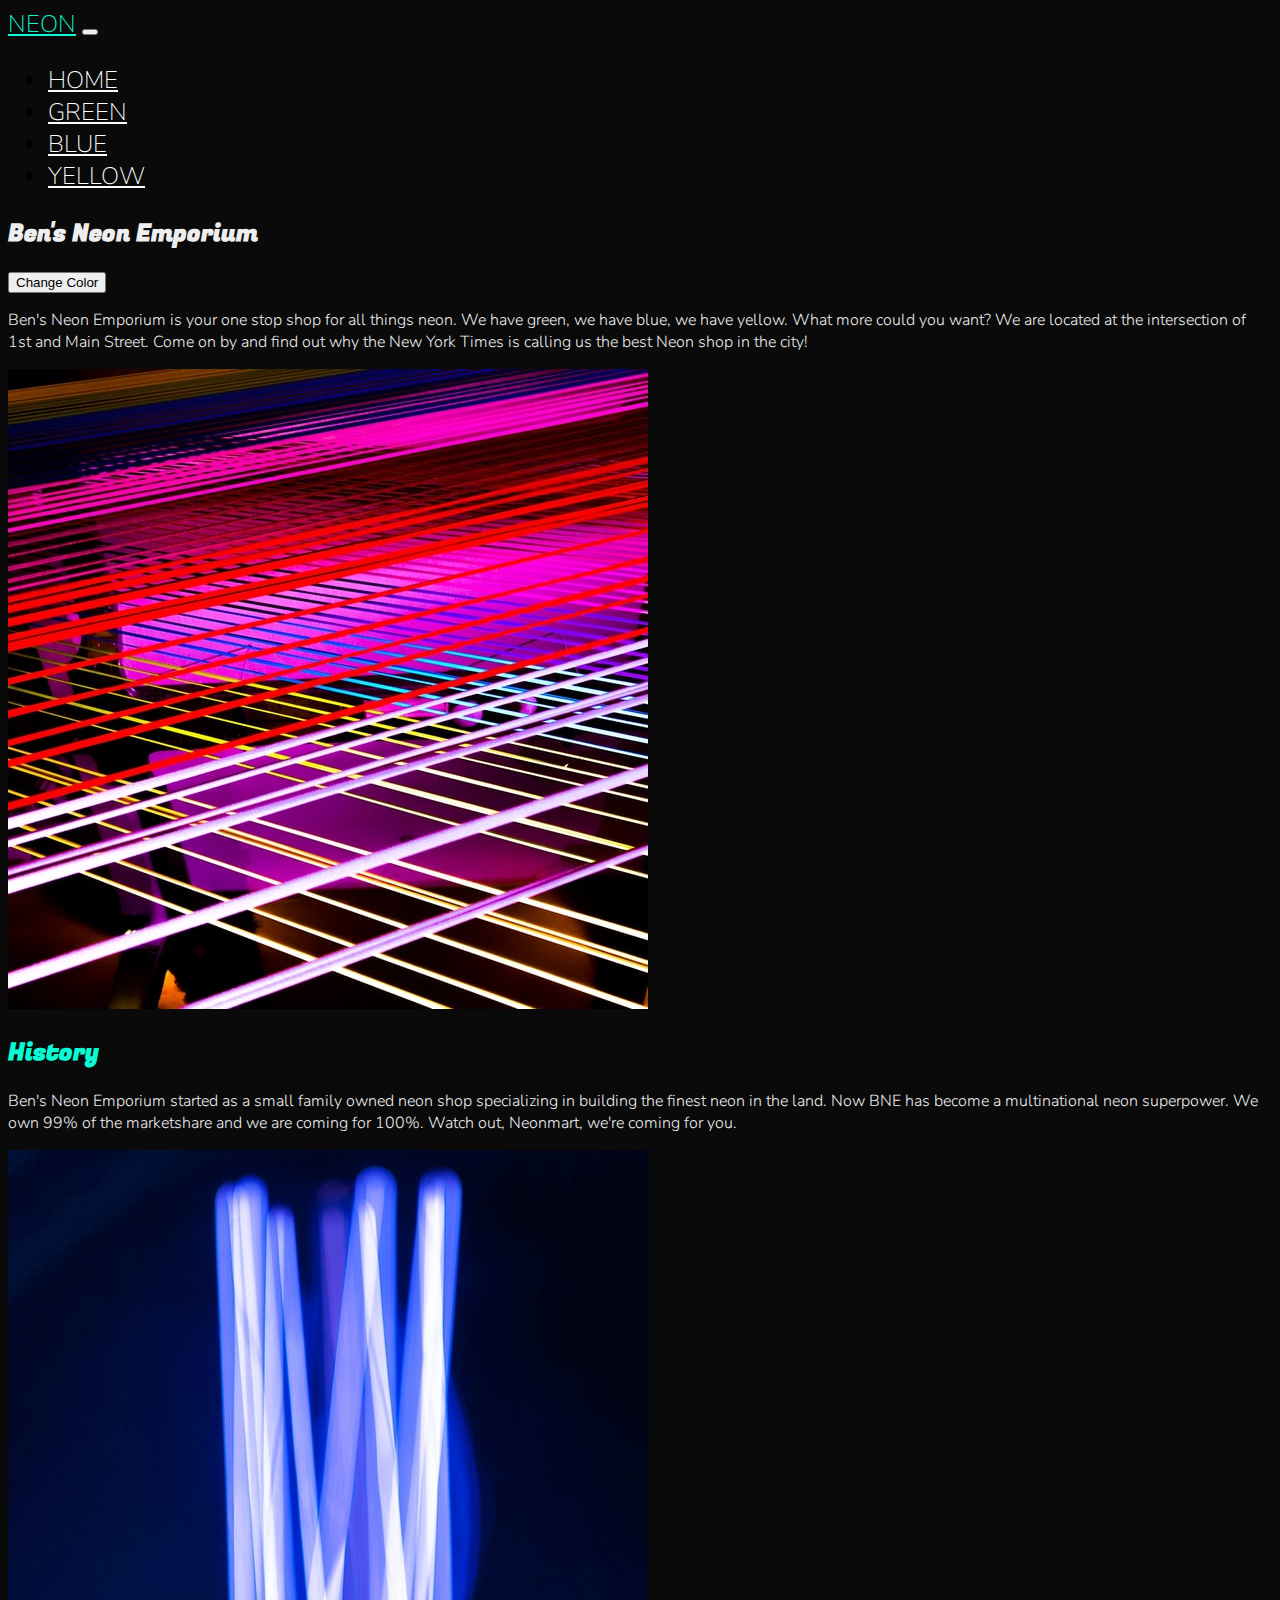
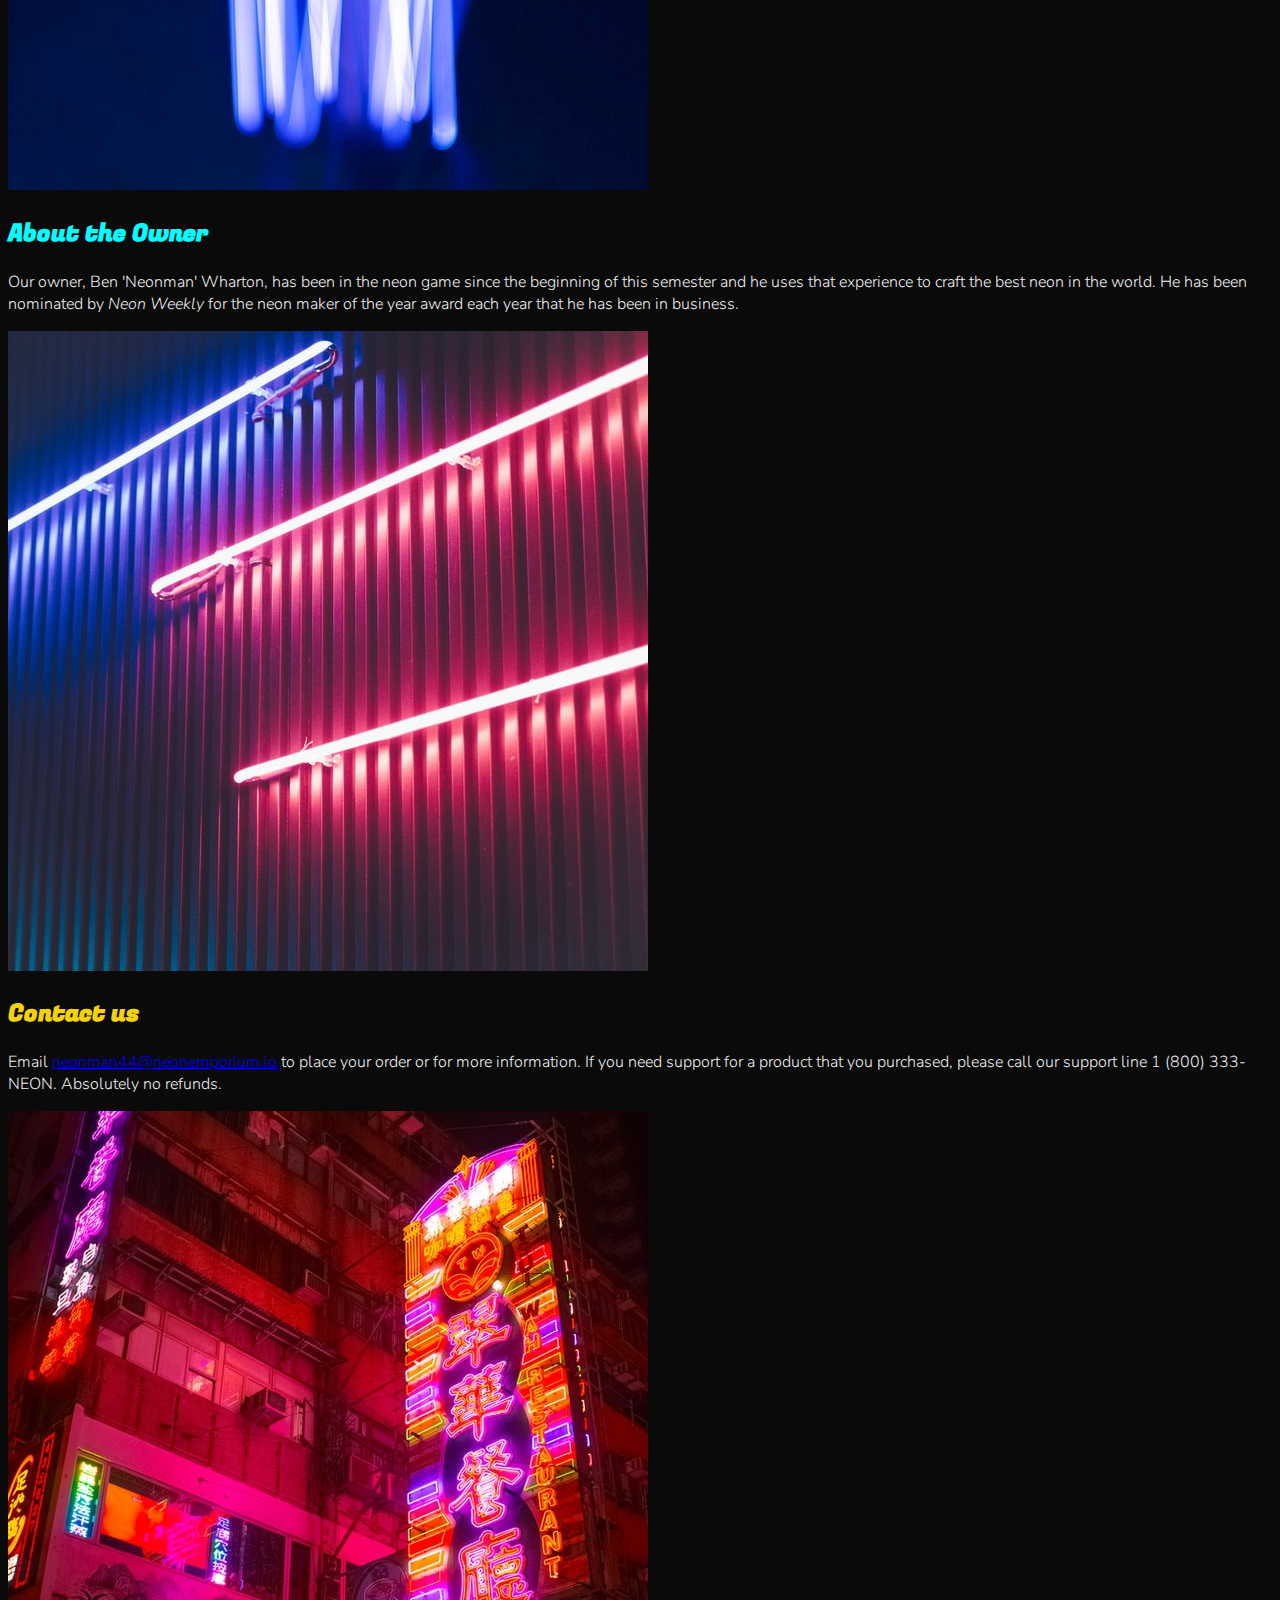
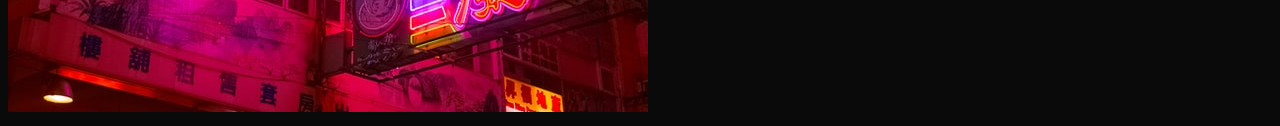
<file: index.html>
<!doctype html>
<html lang="en">

<head>
    <link rel="icon" href="imgs/icon.jpg">
    
    <!-- Google Font -->
    <link href="https://fonts.googleapis.com/css?family=Nunito:200,300,400,700" rel="stylesheet">

    <!-- Google Font -->
    <link rel="preconnect" href="https://fonts.gstatic.com">
    <link href="https://fonts.googleapis.com/css2?family=Fugaz+One&display=swap" rel="stylesheet">

    <!-- Bootstrap CSS -->
    <link rel="stylesheet" href="https://stackpath.bootstrapcdn.com/bootstrap/4.1.3/css/bootstrap.min.css" integrity="sha384-MCw98/SFnGE8fJT3GXwEOngsV7Zt27NXFoaoApmYm81iuXoPkFOJwJ8ERdknLPMO"
    crossorigin="anonymous">

    <link rel="stylesheet" href="css/styles.css">

    <title>Wharton - Final Project</title>
</head>

<body class="px-0">
    
    <!-- This navbar was borrowed from a bootstrap tutorial class I found on Udemy. The course is The Web Developer Bootcamp 2021 by Colt Steele.-->

    <nav id="mainNavbar" class="navbar navbar-dark navbar-expand-md py-0 fixed-top">
        <a href="index.html" class="navbar-brand">NEON</a>
        <button class="navbar-toggler" data-toggle="collapse" data-target="#links" aria-label="Toggle navbar">
            <span class="navbar-toggler-icon"></span>
        </button>
        <div class="collapse navbar-collapse" id="links">
            <ul class="navbar-nav">
                <li class="nav-item">
                    <a href="index.html" class="nav-link">HOME</a>
                </li>
                <li class="nav-item">
                    <a href="GREEN.html" class="nav-link">GREEN</a>
                </li>
                <li class="nav-item">
                    <a href="BLUE.html" class="nav-link">BLUE</a>
                </li>
                <li class="nav-item">
                    <a href="YELLOW.html" class="nav-link">YELLOW</a>
                </li>
            </ul>
        </div>
    </nav>
    <main class="container-fluid px-0">
        <div class="row align-items-center">
            <div class="col-6 align-items-center justify-content">
                <h2 id="titleToChange" class="text-center main-heading">Ben's Neon Emporium</h2>
                <button id="colorChangeButton" class="btn btn-default">Change Color</button>
                <p class="text-center custom-paragraph">Ben's Neon Emporium is your one stop shop for all things neon. We have green, we have blue, we have yellow. What more could you want? We are located at the intersection of 1st and Main Street. Come on by and find out why the New York Times is calling us the best Neon shop in the city!</p>
            </div>
            <div class="col-6">
                <img class="image-fluid w-100" src="imgs/img1.jpg" alt="">
            </div>
        </div>
        <div class="row align-items-center">
            <div class="col-6">
                <h2 id="historyToChange" class="text-center green">History</h2>
                <p class="text-center custom-paragraph">Ben's Neon Emporium started as a small family owned neon shop specializing in building the finest neon in the land. Now BNE has become a multinational neon superpower. We own 99% of the marketshare and we are coming for 100%. Watch out, Neonmart, we're coming for you.</p>
            </div>
            <div class="col-6">
                <img class="image-fluid w-100" src="imgs/img2.jpg" alt="">
            </div>
        </div>
        <div class="row align-items-center">
            <div class="col-6">
                <h2 class="text-center blue">About the Owner</h2>
                <p class="custom-paragraph">Our owner, Ben 'Neonman' Wharton, has been in the neon game since the beginning of this semester and he uses that experience to craft the best neon in the world. He has been nominated by <span class="neon-weekly">Neon Weekly</span> for the neon maker of the year award each year that he has been in business.  </p>
            </div>
            <div class="col-6">
                <img class="image-fluid w-100" src="imgs/img3.jpg" alt="">
            </div>
        </div>
        <div class="row align-items-center">
            <div class="col-6">
                <h2 class="text-center yellow">Contact us</h2>
                <p class="text-center custom-paragraph">Email <a href="mailto:neonman@neonemporium.io">neonman44@neonemporium.io</a> to place your order or for more information. If you need support for a product that you purchased, please call our support line 1 (800) 333-NEON. Absolutely no refunds.</p>
            </div>
            <div class="col-6">
                <img class="image-fluid w-100" src="imgs/img4.jpg" alt="">
            </div>
        </div>

    </main>
    
    <script src="app.js"></script>
    <script src="https://code.jquery.com/jquery-3.3.1.slim.min.js" integrity="sha384-q8i/X+965DzO0rT7abK41JStQIAqVgRVzpbzo5smXKp4YfRvH+8abtTE1Pi6jizo"
        crossorigin="anonymous"></script>
    <script src="https://cdnjs.cloudflare.com/ajax/libs/popper.js/1.14.3/umd/popper.min.js" integrity="sha384-ZMP7rVo3mIykV+2+9J3UJ46jBk0WLaUAdn689aCwoqbBJiSnjAK/l8WvCWPIPm49"
        crossorigin="anonymous"></script>
    <script src="https://stackpath.bootstrapcdn.com/bootstrap/4.1.3/js/bootstrap.min.js" integrity="sha384-ChfqqxuZUCnJSK3+MXmPNIyE6ZbWh2IMqE241rYiqJxyMiZ6OW/JmZQ5stwEULTy"
        crossorigin="anonymous"></script>

    <!-- This javascript function was taken from a udemy course by Colt Steele. This will change the color of the navbar when the user scrolls down the page. -->
    <script>
        $(function () {
            $(document).scroll(function () {
                var $nav = $("#mainNavbar");
                $nav.toggleClass("scrolled", $(this).scrollTop() > $nav.height());
            });
        });
    </script>
</body>

</html>
</file>
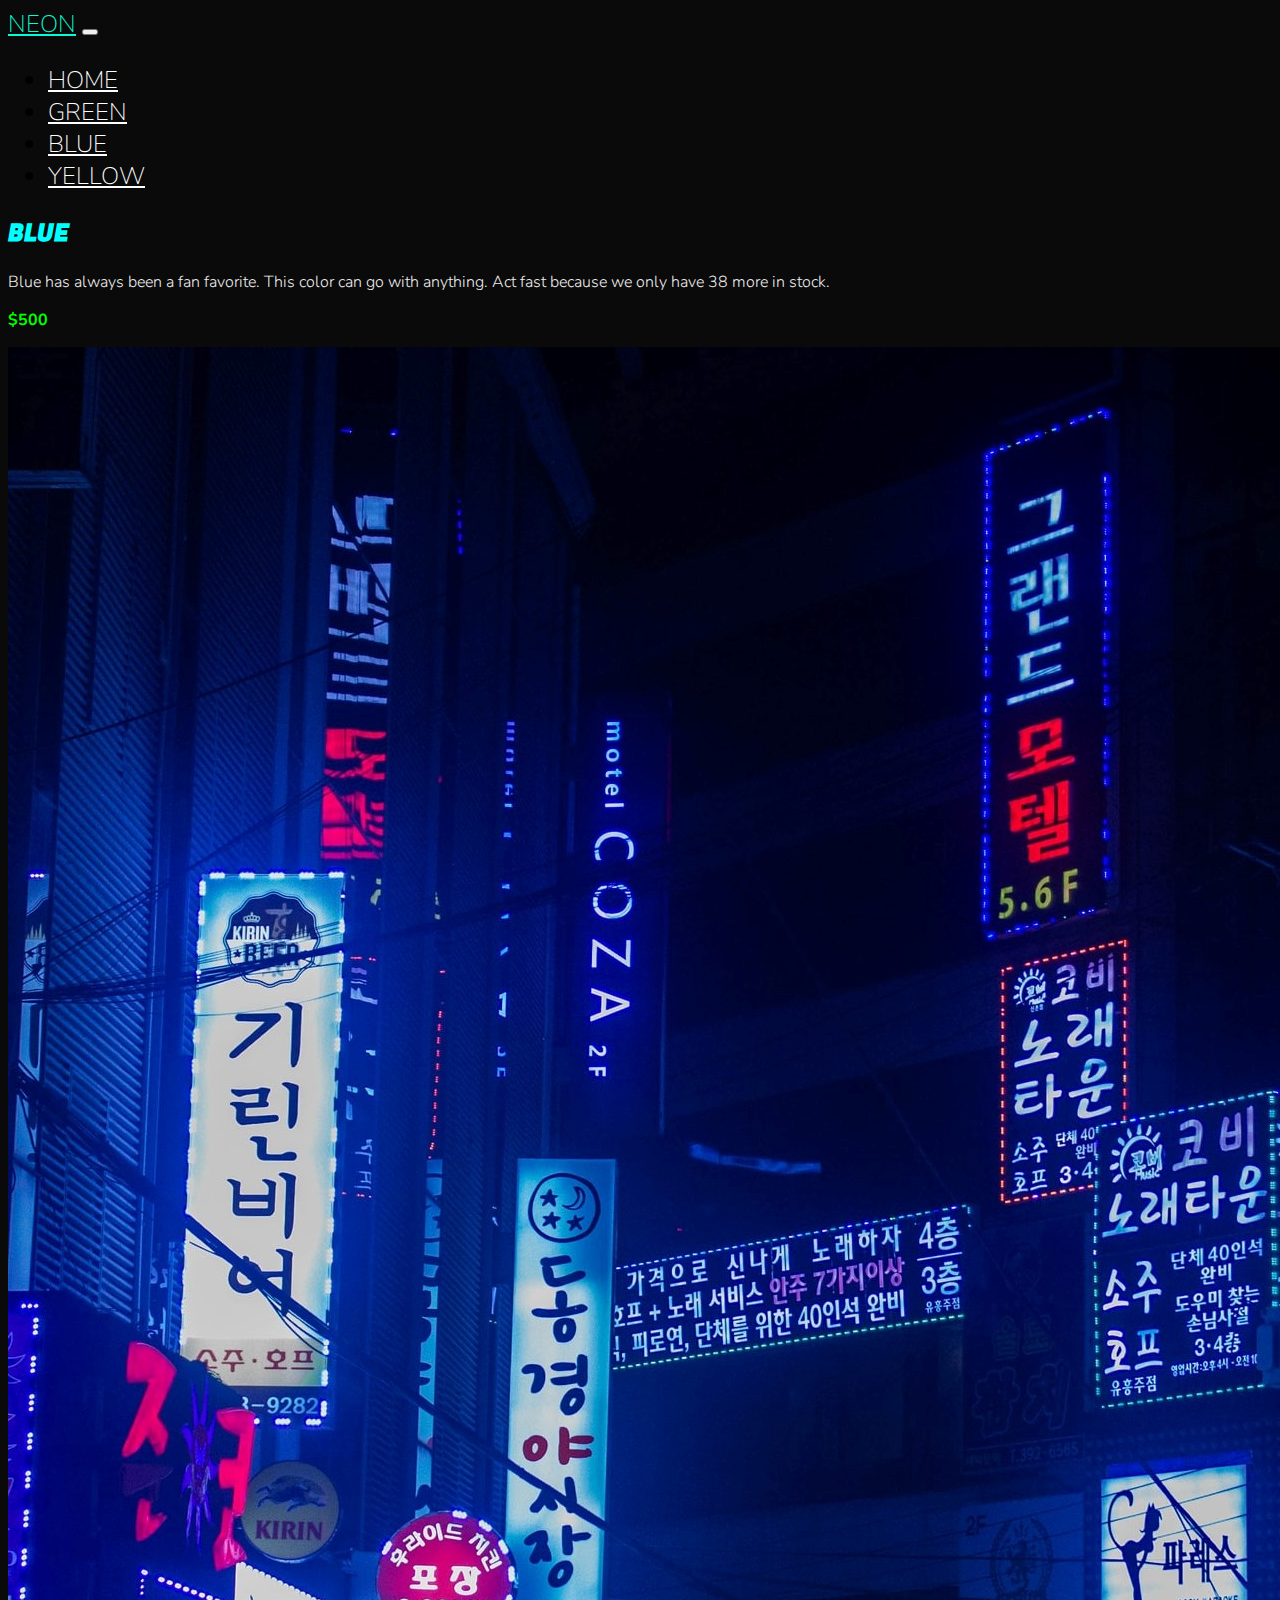
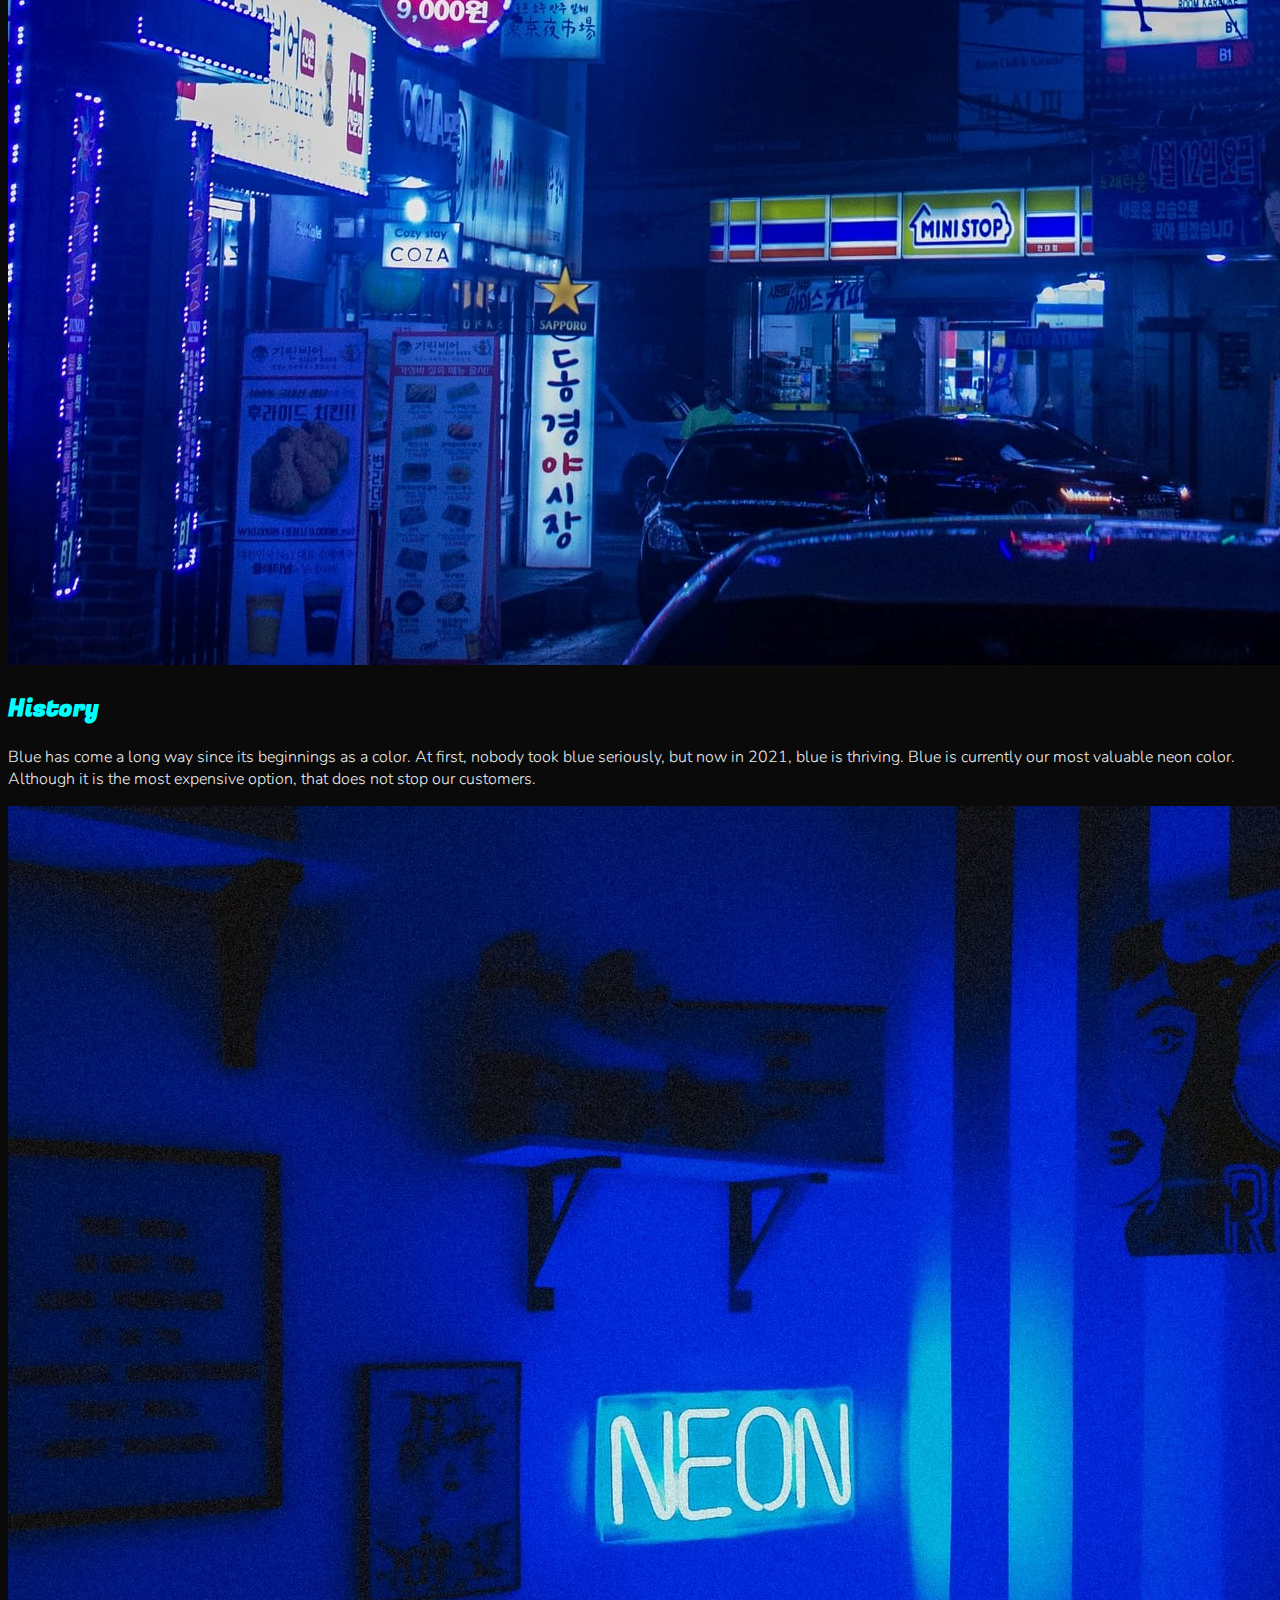
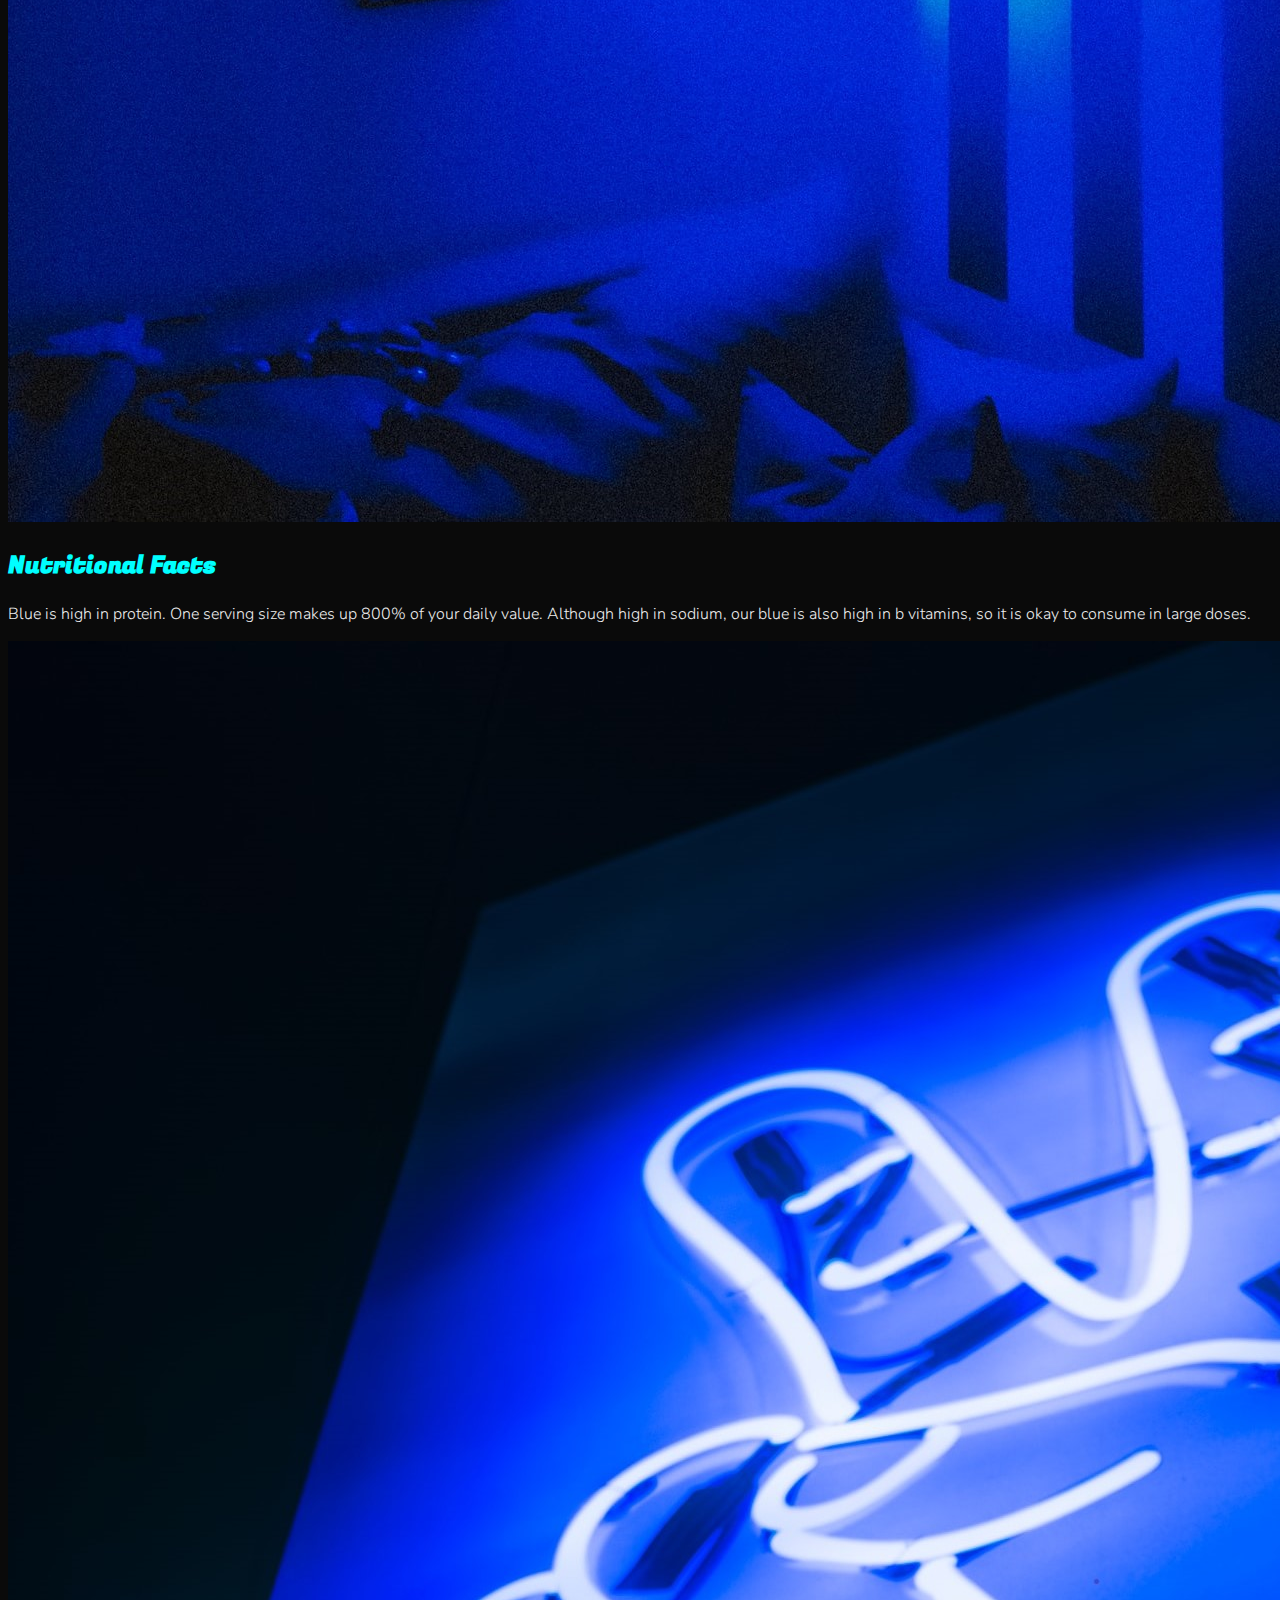
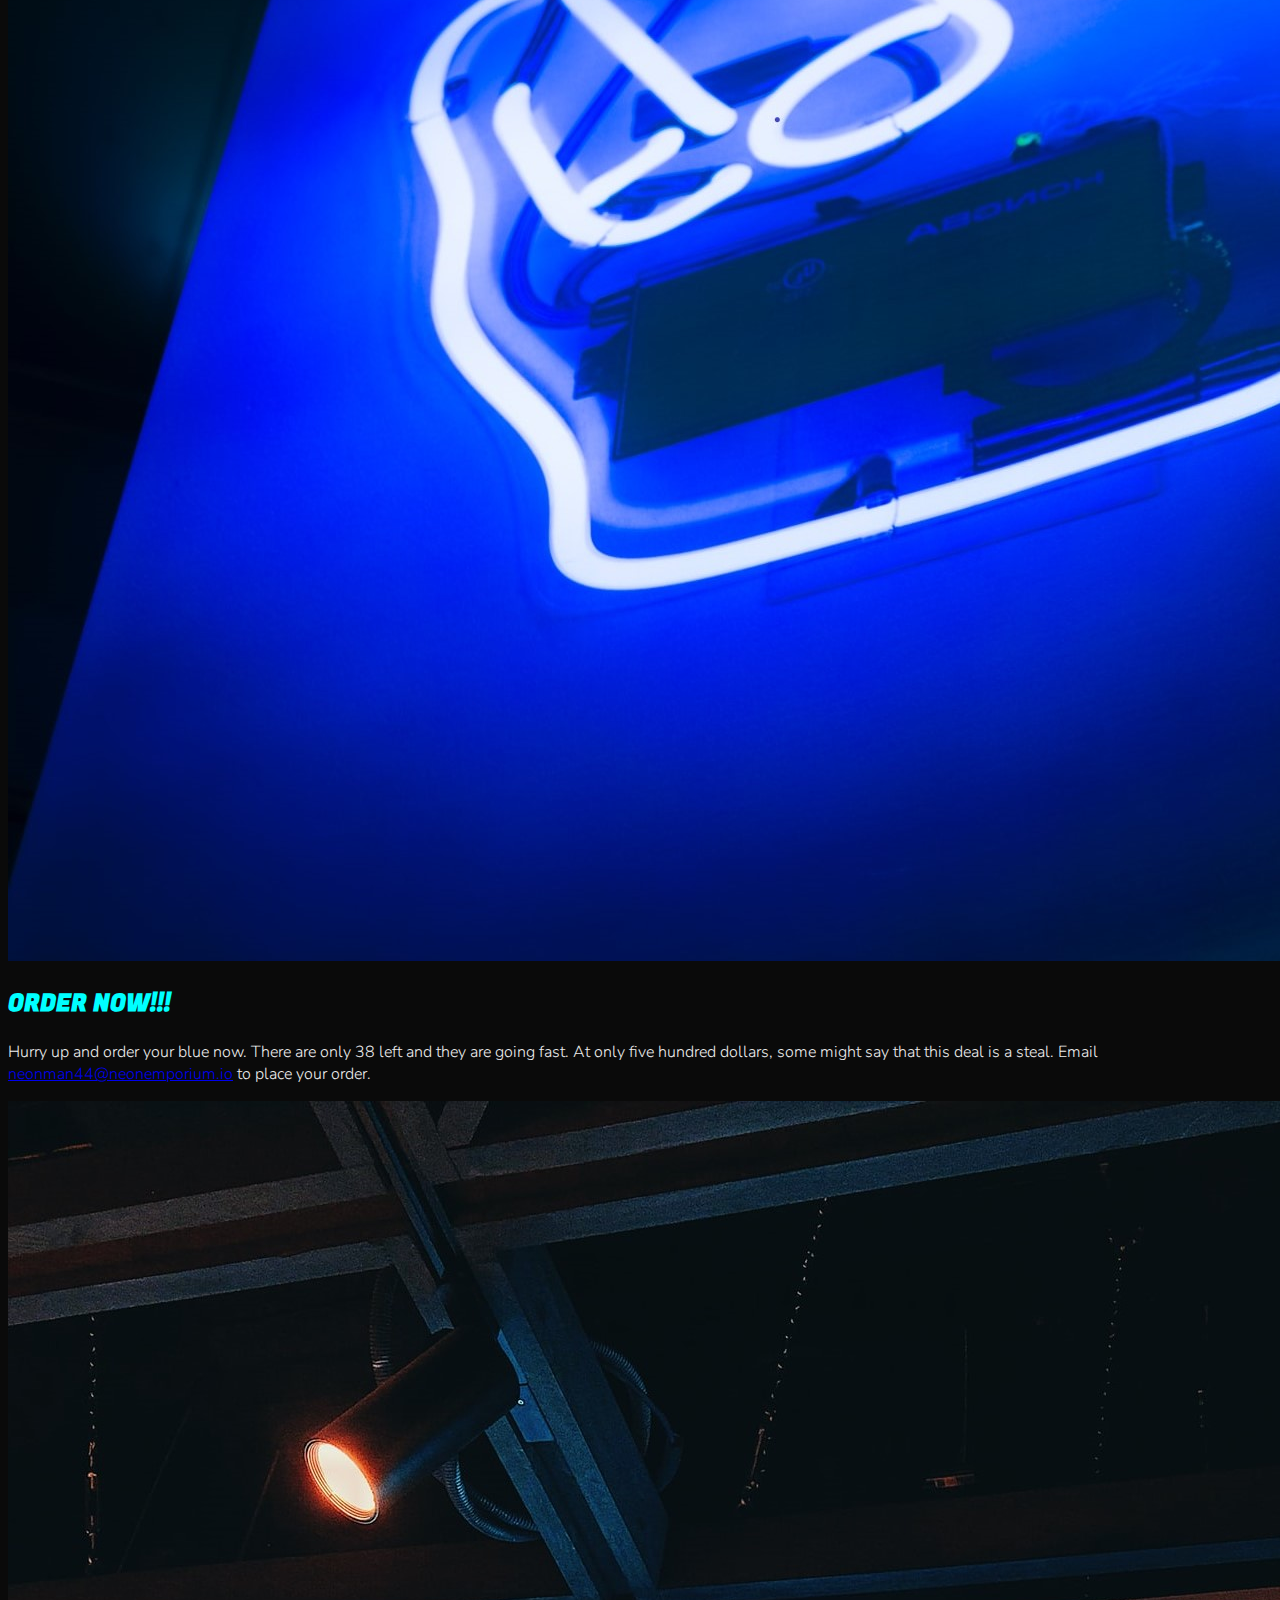
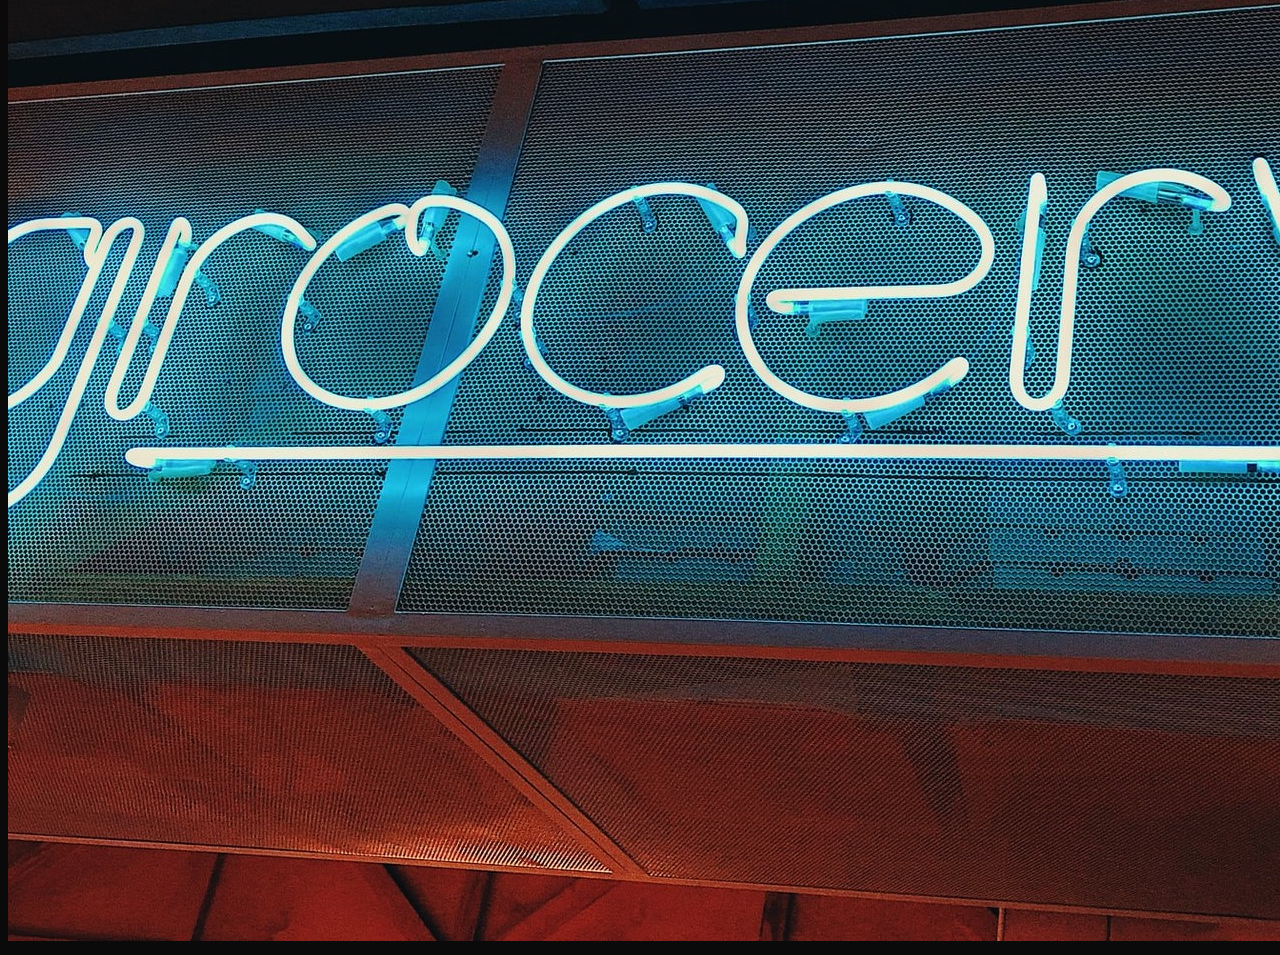
<file: BLUE.html>
<!doctype html>
<html lang="en">

<head>
    <link rel="icon" href="imgs/icon.jpg">

    <!-- Google Font -->
    <link href="https://fonts.googleapis.com/css?family=Nunito:200,300,400,700" rel="stylesheet">

    <!-- Google Font -->
    <link rel="preconnect" href="https://fonts.gstatic.com">
    <link href="https://fonts.googleapis.com/css2?family=Fugaz+One&display=swap" rel="stylesheet">

    <!-- Bootstrap CSS -->
    <link rel="stylesheet" href="https://stackpath.bootstrapcdn.com/bootstrap/4.1.3/css/bootstrap.min.css" integrity="sha384-MCw98/SFnGE8fJT3GXwEOngsV7Zt27NXFoaoApmYm81iuXoPkFOJwJ8ERdknLPMO"
        crossorigin="anonymous">

    <link rel="stylesheet" href="css/styles.css">

    <title>Wharton - Final Project</title>
</head>

<body class="px-0">
    
    <!-- This navbar was borrowed from a bootstrap tutorial class I found on Udemy. The course is The Web Developer Bootcamp 2021 by Colt Steele. I used other examples from his course to dress up my site.-->

    <nav id="mainNavbar" class="navbar navbar-dark navbar-expand-md py-0 fixed-top">
        <a href="index.html" class="navbar-brand">NEON</a>
        <button class="navbar-toggler" data-toggle="collapse" data-target="#links" aria-label="Toggle navbar">
            <span class="navbar-toggler-icon"></span>
        </button>
        <div class="collapse navbar-collapse" id="links">
            <ul class="navbar-nav">
                <li class="nav-item">
                    <a href="index.html" class="nav-link">HOME</a>
                </li>
                <li class="nav-item">
                    <a href="GREEN.html" class="nav-link">GREEN</a>
                </li>
                <li class="nav-item">
                    <a href="BLUE.html" class="nav-link">BLUE</a>
                </li>
                <li class="nav-item">
                    <a href="YELLOW.html" class="nav-link">YELLOW</a>
                </li>
            </ul>
        </div>
    </nav>
    <main class="container-fluid px-0">
        <div class="row align-items-center">
            <div class="col-6">
                <h2 class="text-center blue">BLUE</h2>
                <p class="text-center custom-paragraph">Blue has always been a fan favorite. This color can go with anything. Act fast because we only have 38 more in stock.</p>
                <p class="money text-center">$500</p>
            </div>
            <div class="col-6">
                <img class="image-fluid w-100" src="imgs/blue.jpg" alt="">
            </div>
        </div>
        <div class="row align-items-center">
            <div class="col-6">
                <h2 class="text-center blue">History</h2>
                <p class="text-center custom-paragraph">Blue has come a long way since its beginnings as a color. At first, nobody took blue seriously, but now in 2021, blue is thriving. Blue is currently our most valuable neon color. Although it is the most expensive option, that does not stop our customers.</p>
            </div>
            <div class="col-6">
                <img class="image-fluid w-100" src="imgs/blue-2.jpg" alt="">
            </div>
        </div>
        <div class="row align-items-center">
            <div class="col-6">
                <h2 class="text-center blue">Nutritional Facts</h2>
                <p class="text-center custom-paragraph">Blue is high in protein. One serving size makes up 800% of your daily value. Although high in sodium, our blue is also high in b vitamins, so it is okay to consume in large doses.</p>
            </div>
            <div class="col-6">
                <img class="image-fluid w-100" src="imgs/blue-3.jpg" alt="">
            </div>
        </div>
        <div class="row align-items-center">
            <div class="col-6">
                <h2 class="text-center blue">ORDER NOW!!!</h2>
                <p class="text-center custom-paragraph">Hurry up and order your blue now. There are only 38 left and they are going fast. At only five hundred dollars, some might say that this deal is a steal. Email <a href="mailto:neonman@neonemporium.io">neonman44@neonemporium.io</a> to place your order.</p>
            </div>
            <div class="col-6">
                <img class="image-fluid w-100" src="imgs/blue-4.jpg" alt="">
            </div>
        </div>
        
        
    </main>
    
    <script src="https://code.jquery.com/jquery-3.3.1.slim.min.js" integrity="sha384-q8i/X+965DzO0rT7abK41JStQIAqVgRVzpbzo5smXKp4YfRvH+8abtTE1Pi6jizo"
        crossorigin="anonymous"></script>
    <script src="https://cdnjs.cloudflare.com/ajax/libs/popper.js/1.14.3/umd/popper.min.js" integrity="sha384-ZMP7rVo3mIykV+2+9J3UJ46jBk0WLaUAdn689aCwoqbBJiSnjAK/l8WvCWPIPm49"
        crossorigin="anonymous"></script>
    <script src="https://stackpath.bootstrapcdn.com/bootstrap/4.1.3/js/bootstrap.min.js" integrity="sha384-ChfqqxuZUCnJSK3+MXmPNIyE6ZbWh2IMqE241rYiqJxyMiZ6OW/JmZQ5stwEULTy"
        crossorigin="anonymous"></script>
    
    <!-- This javascript function was taken from a udemy course by Colt Steele. This will change the color of the navbar when the user scrolls down the page. -->
    <script>
        $(function () {
            $(document).scroll(function () {
                var $nav = $("#mainNavbar");
                $nav.toggleClass("scrolled", $(this).scrollTop() > $nav.height());
            });
        });
    </script>
</body>

</html>
</file>
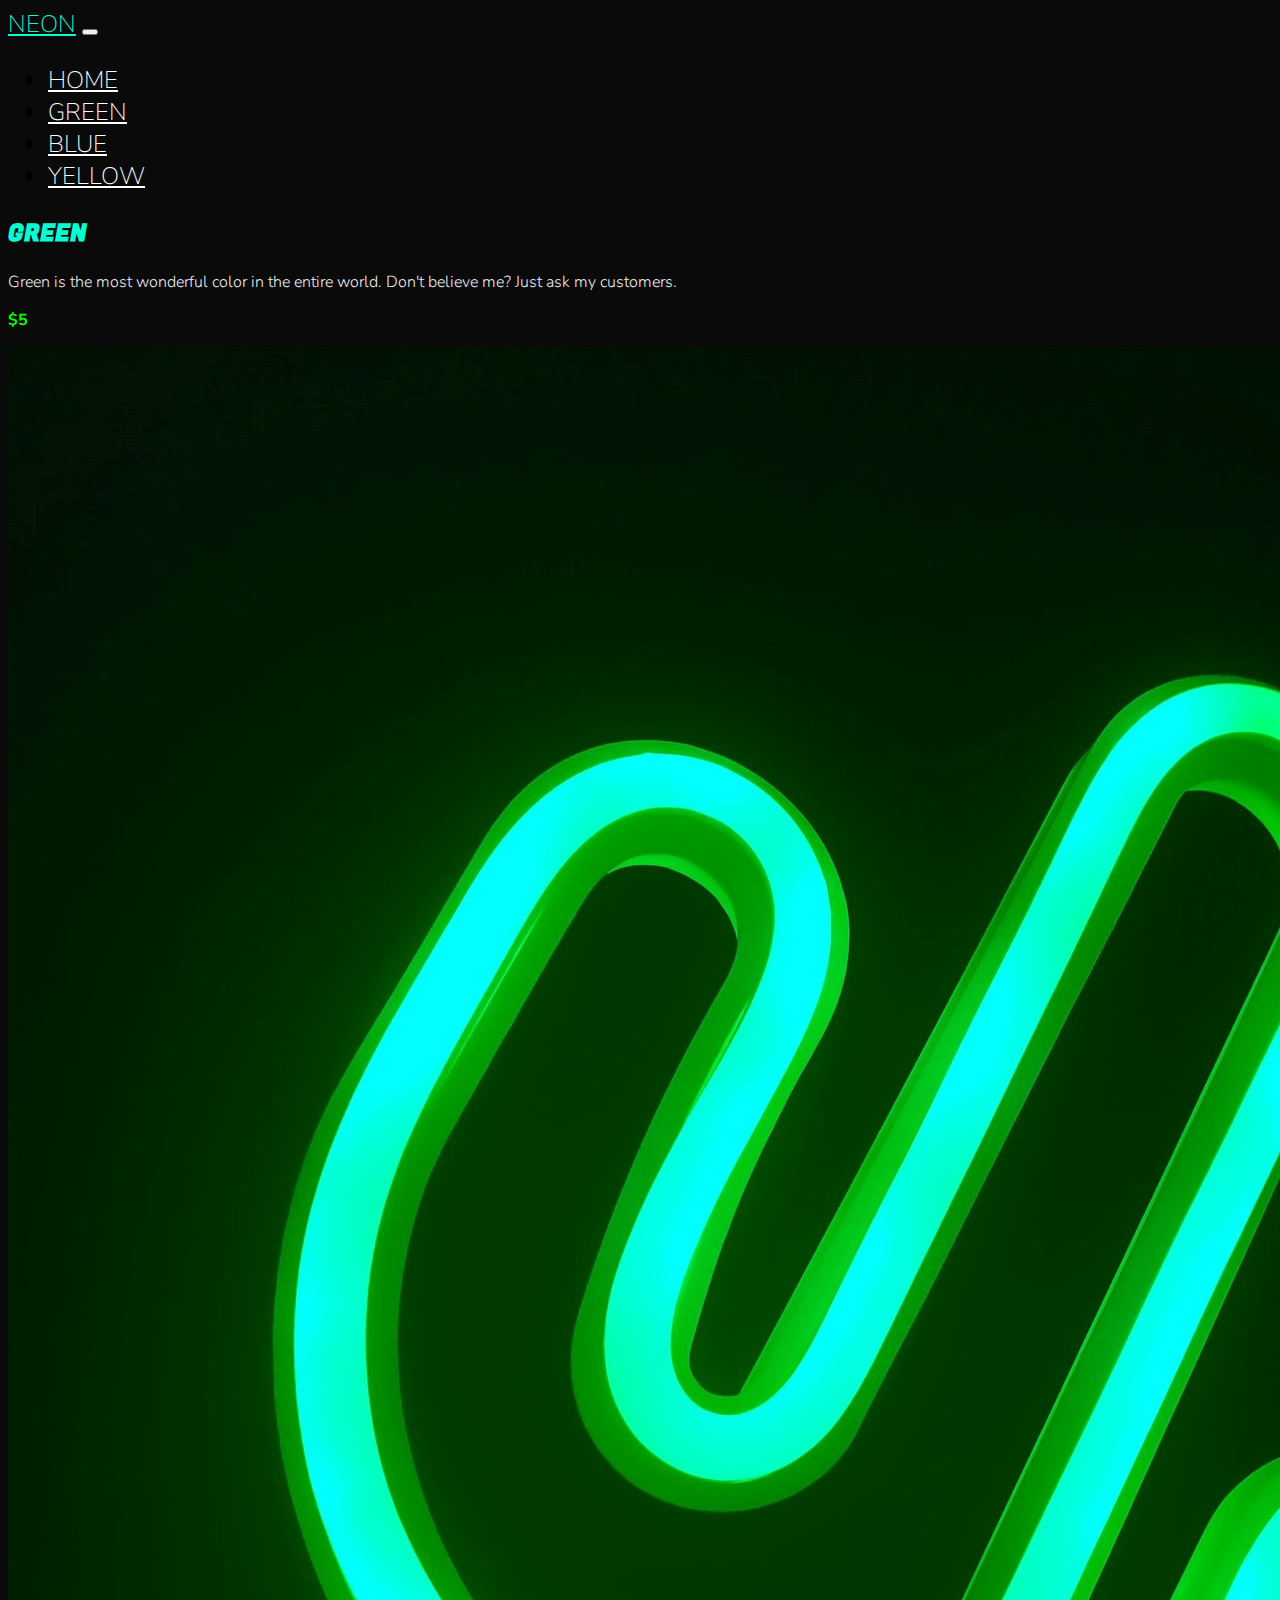
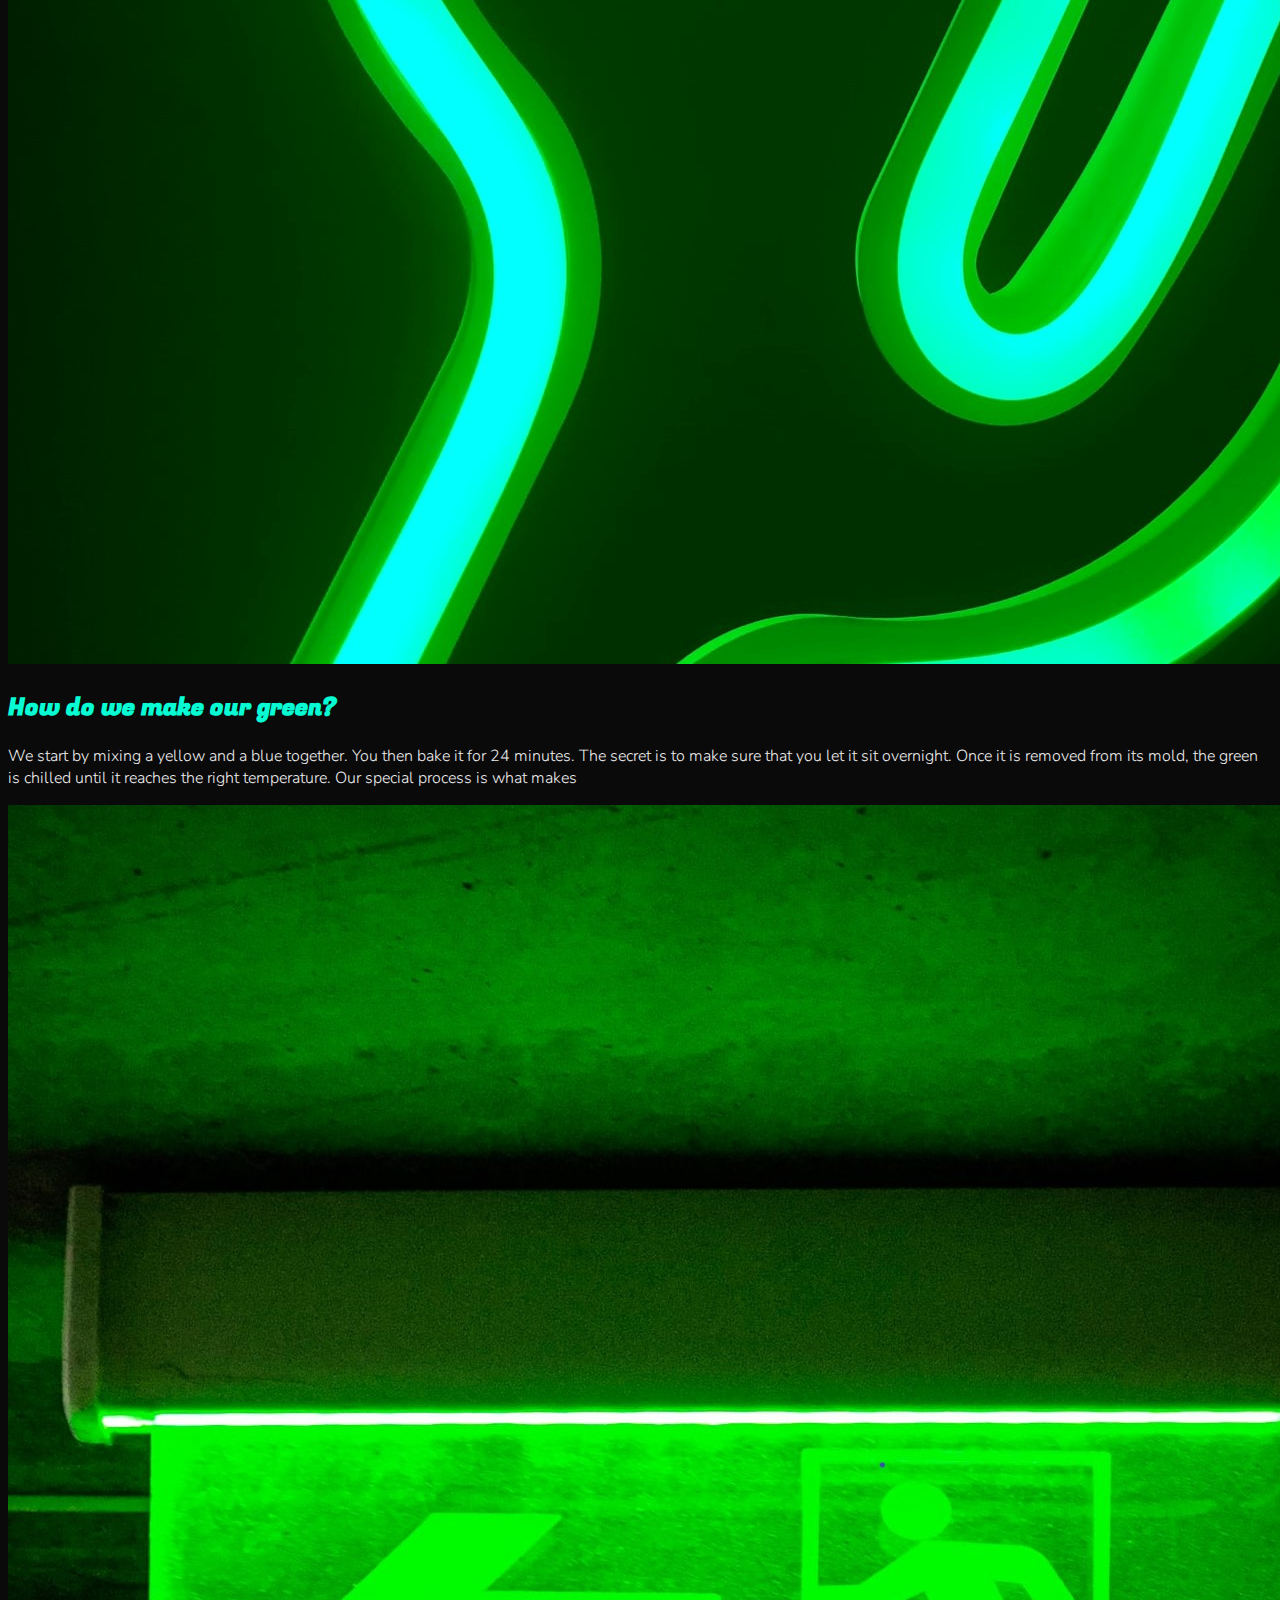
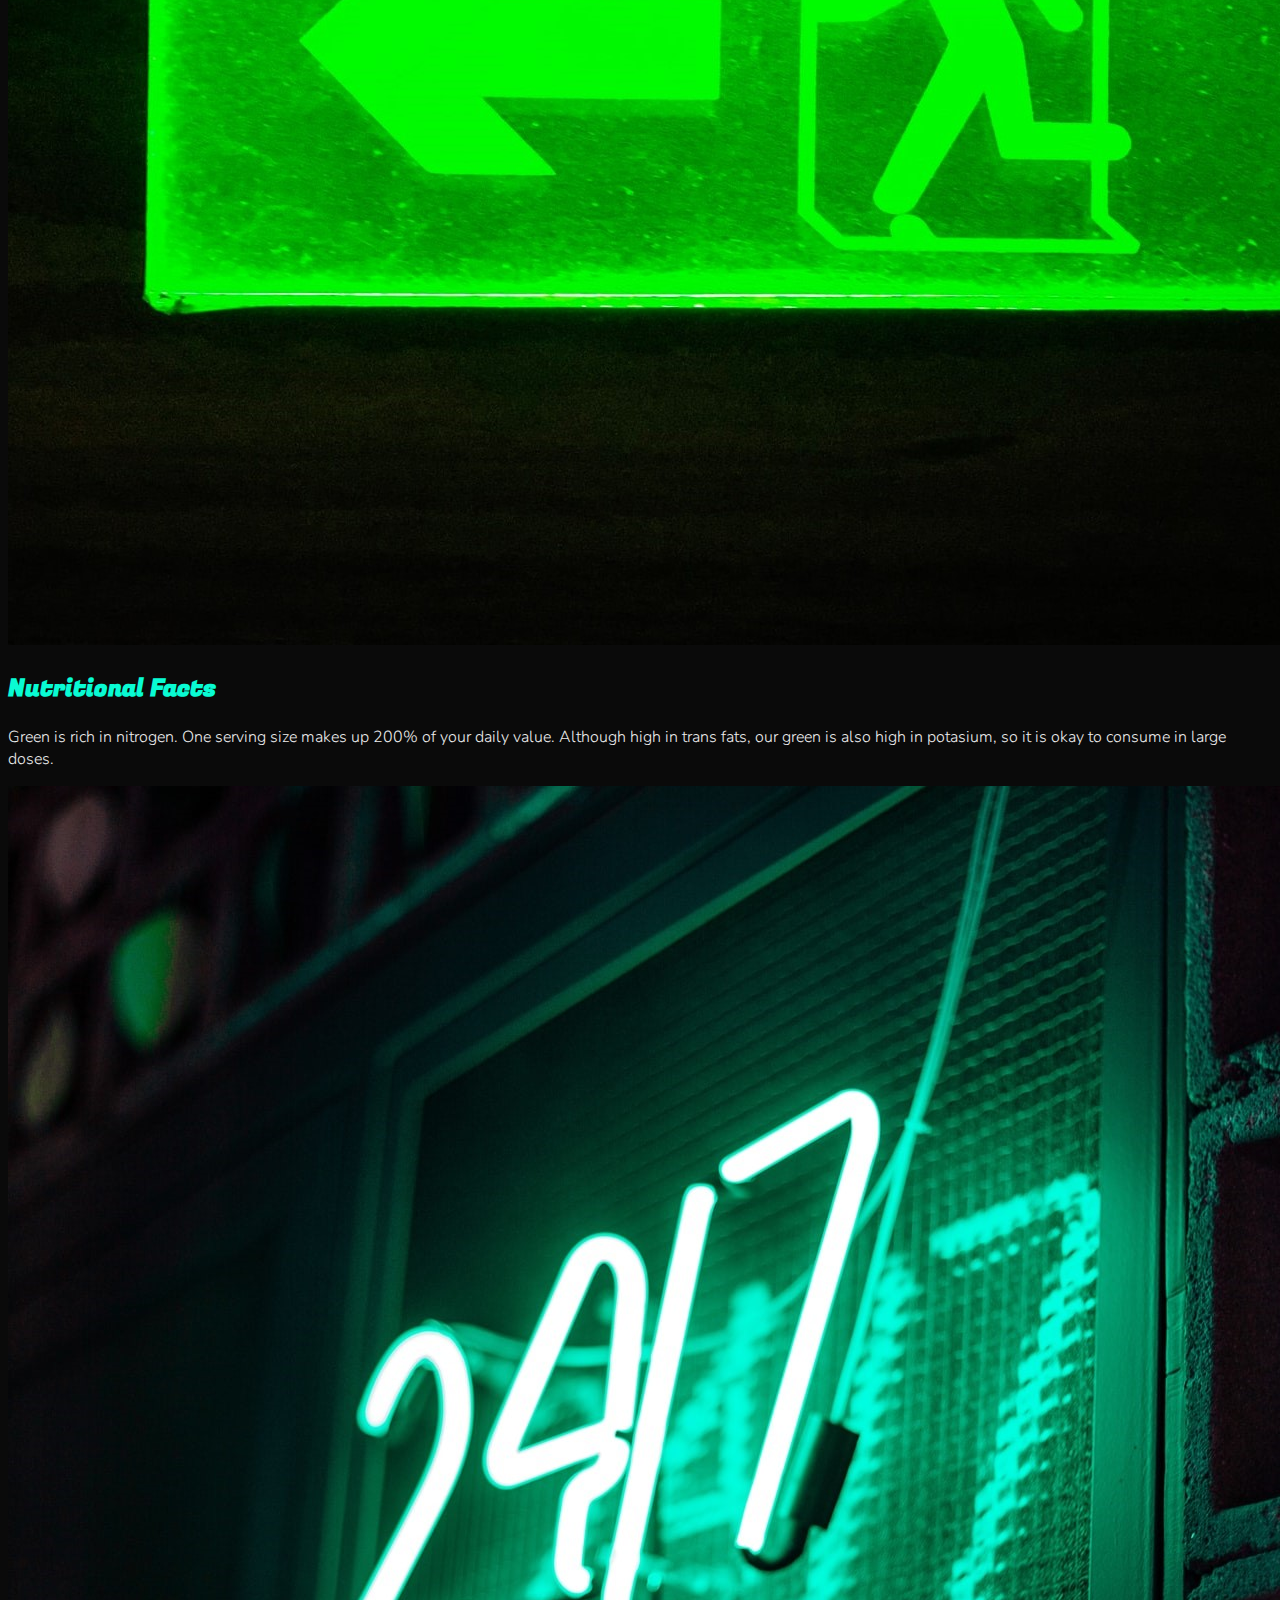
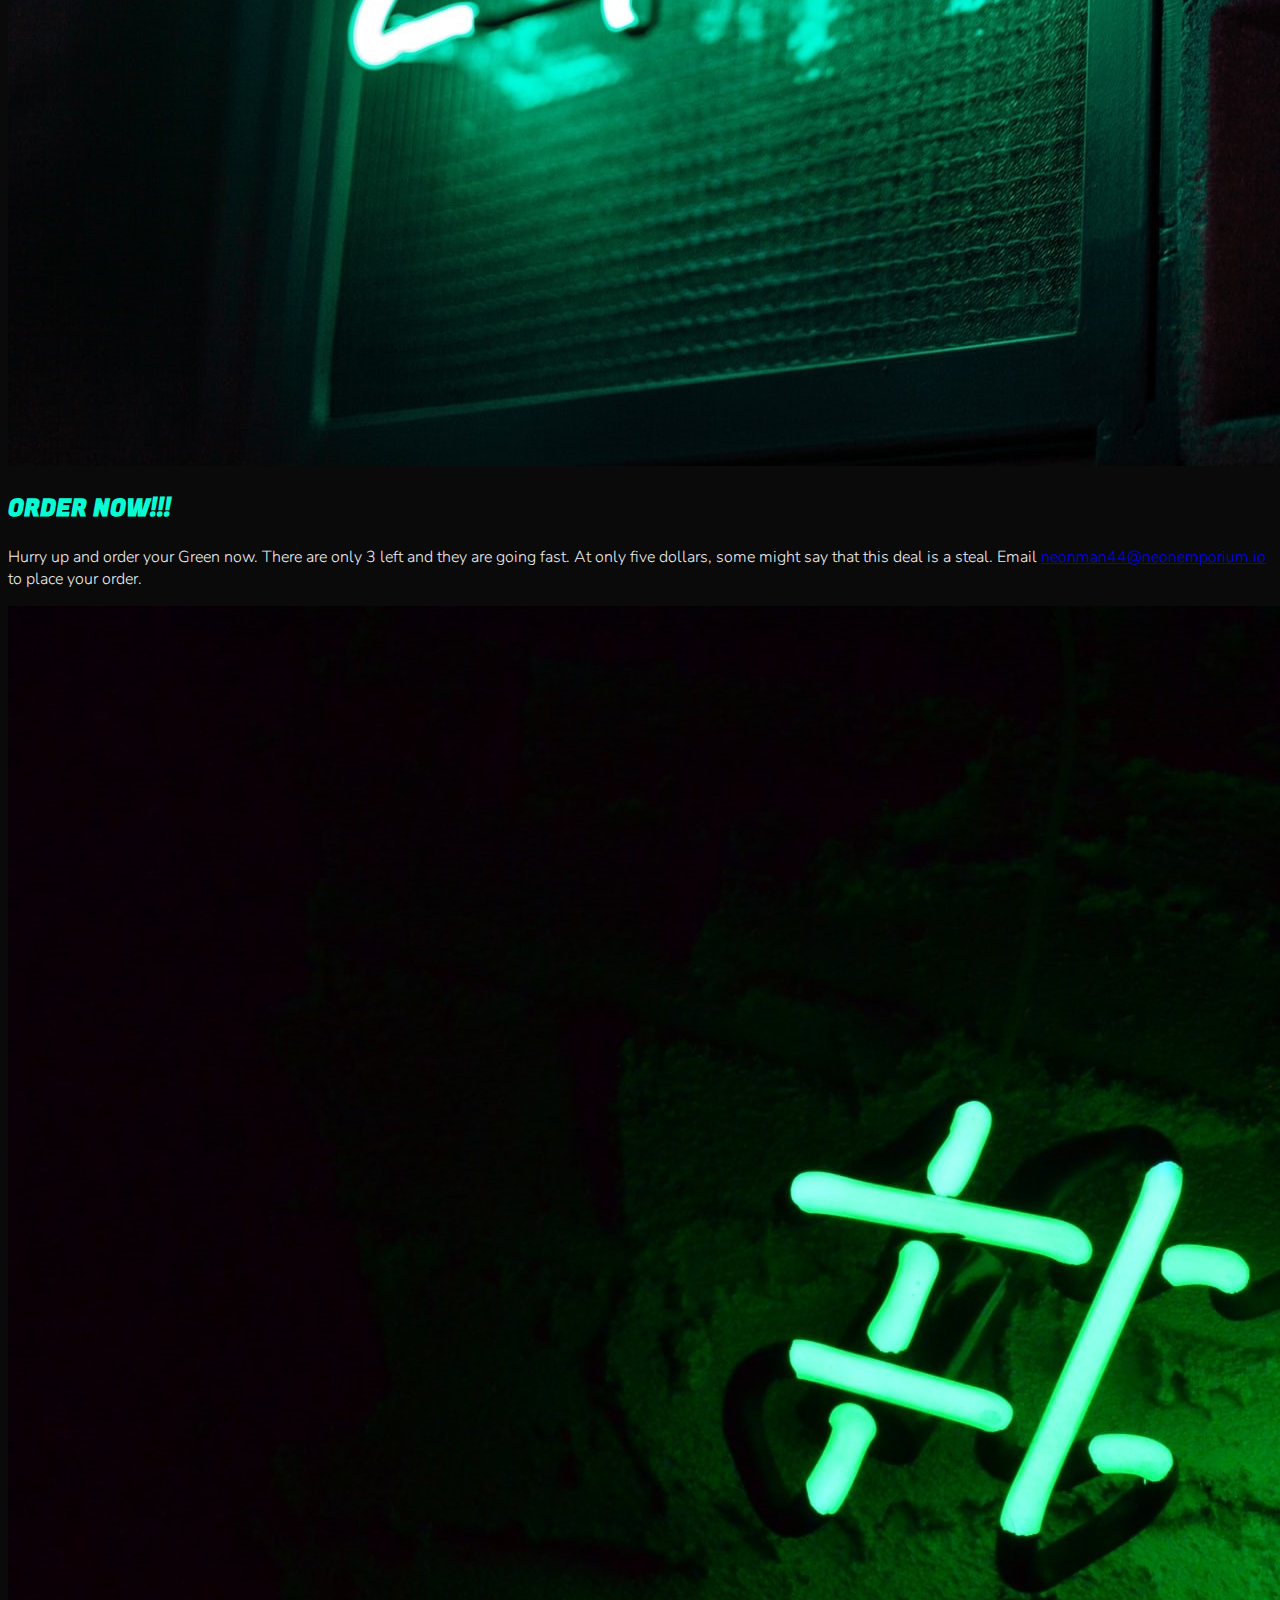
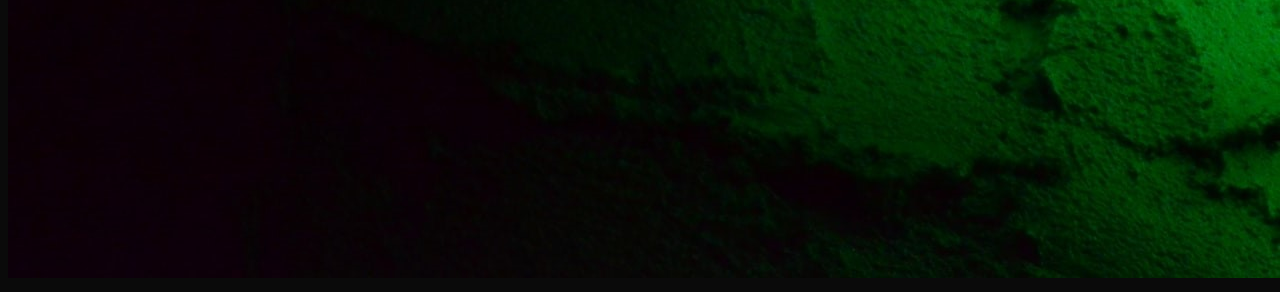
<file: GREEN.html>
<!doctype html>
<html lang="en">

<head>
    <link rel="icon" href="imgs/icon.jpg">
    
    <!-- Google Font -->
    <link href="https://fonts.googleapis.com/css?family=Nunito:200,300,400,700" rel="stylesheet">

    <!-- Google Font -->
    <link rel="preconnect" href="https://fonts.gstatic.com">
    <link href="https://fonts.googleapis.com/css2?family=Fugaz+One&display=swap" rel="stylesheet">

    <!-- Bootstrap CSS -->
    <link rel="stylesheet" href="https://stackpath.bootstrapcdn.com/bootstrap/4.1.3/css/bootstrap.min.css" integrity="sha384-MCw98/SFnGE8fJT3GXwEOngsV7Zt27NXFoaoApmYm81iuXoPkFOJwJ8ERdknLPMO"
        crossorigin="anonymous">

    <link rel="stylesheet" href="css/styles.css">

    <title>Wharton - Final Project</title>
</head>

<body class="px-0">
    
    <!-- This navbar was borrowed from a bootstrap tutorial class I found on Udemy. The course is The Web Developer Bootcamp 2021 by Colt Steele. I used other examples from his course to dress up my site.-->

    <nav id="mainNavbar" class="navbar navbar-dark navbar-expand-md py-0 fixed-top">
        <a href="index.html" class="navbar-brand">NEON</a>
        <button class="navbar-toggler" data-toggle="collapse" data-target="#links" aria-label="Toggle navbar">
            <span class="navbar-toggler-icon"></span>
        </button>
        <div class="collapse navbar-collapse" id="links">
            <ul class="navbar-nav">
                <li class="nav-item">
                    <a href="index.html" class="nav-link">HOME</a>
                </li>
                <li class="nav-item">
                    <a href="GREEN.html" class="nav-link">GREEN</a>
                </li>
                <li class="nav-item">
                    <a href="BLUE.html" class="nav-link">BLUE</a>
                </li>
                <li class="nav-item">
                    <a href="YELLOW.html" class="nav-link">YELLOW</a>
                </li>
            </ul>
        </div>
    </nav>
    <main class="container-fluid px-0">
        <div class="row align-items-center">
            <div class="col-6">
                <h2 class="text-center green">GREEN</h2>
                <p class="text-center custom-paragraph">Green is the most wonderful color in the entire world. Don't believe me? Just ask my customers.</p>
                <p class="money text-center">$5</p>
            </div>
            <div class="col-6">
                <img class="image-fluid w-100" src="imgs/green.jpg" alt="">
            </div>
        </div>
        <div class="row align-items-center">
            <div class="col-6">
                <h2 class="text-center green">How do we make our green?</h2>
                <p class="text-center custom-paragraph">We start by mixing a yellow and a blue together. You then bake it for 24 minutes. The secret is to make sure that you let it sit overnight. Once it is removed from its mold, the green is chilled until it reaches the right temperature. Our special process is what makes </p>
            </div>
            <div class="col-6">
                <img class="image-fluid w-100" src="imgs/green-2.jpg" alt="">
            </div>
        </div>
        <div class="row align-items-center">
            <div class="col-6">
                <h2 class="text-center green">Nutritional Facts</h2>
                <p class="text-center custom-paragraph">Green is rich in nitrogen. One serving size makes up 200% of your daily value. Although high in trans fats, our green is also high in potasium, so it is okay to consume in large doses.</p>
            </div>
            <div class="col-6">
                <img class="image-fluid w-100" src="imgs/green-3.jpg" alt="">
            </div>
        </div>
        <div class="row align-items-center">
            <div class="col-6">
                <h2 class="text-center green">ORDER NOW!!!</h2>
                <p class="text-center custom-paragraph">Hurry up and order your Green now. There are only 3 left and they are going fast. At only five dollars, some might say that this deal is a steal. Email <a href="mailto:neonman@neonemporium.io">neonman44@neonemporium.io</a> to place your order.</p>
            </div>
            <div class="col-6">
                <img class="image-fluid w-100" src="imgs/green-4.jpg" alt="">
            </div>
        </div>
    </main>
    
    <script src="https://code.jquery.com/jquery-3.3.1.slim.min.js" integrity="sha384-q8i/X+965DzO0rT7abK41JStQIAqVgRVzpbzo5smXKp4YfRvH+8abtTE1Pi6jizo"
        crossorigin="anonymous"></script>
    <script src="https://cdnjs.cloudflare.com/ajax/libs/popper.js/1.14.3/umd/popper.min.js" integrity="sha384-ZMP7rVo3mIykV+2+9J3UJ46jBk0WLaUAdn689aCwoqbBJiSnjAK/l8WvCWPIPm49"
        crossorigin="anonymous"></script>
    <script src="https://stackpath.bootstrapcdn.com/bootstrap/4.1.3/js/bootstrap.min.js" integrity="sha384-ChfqqxuZUCnJSK3+MXmPNIyE6ZbWh2IMqE241rYiqJxyMiZ6OW/JmZQ5stwEULTy"
        crossorigin="anonymous"></script>

    <!-- This javascript function was taken from a udemy course by Colt Steele. This will change the color of the navbar when the user scrolls down the page. -->
    <script>
        $(function () {
            $(document).scroll(function () {
                var $nav = $("#mainNavbar");
                $nav.toggleClass("scrolled", $(this).scrollTop() > $nav.height());
            });
        });
    </script>
</body>

</html>
</file>
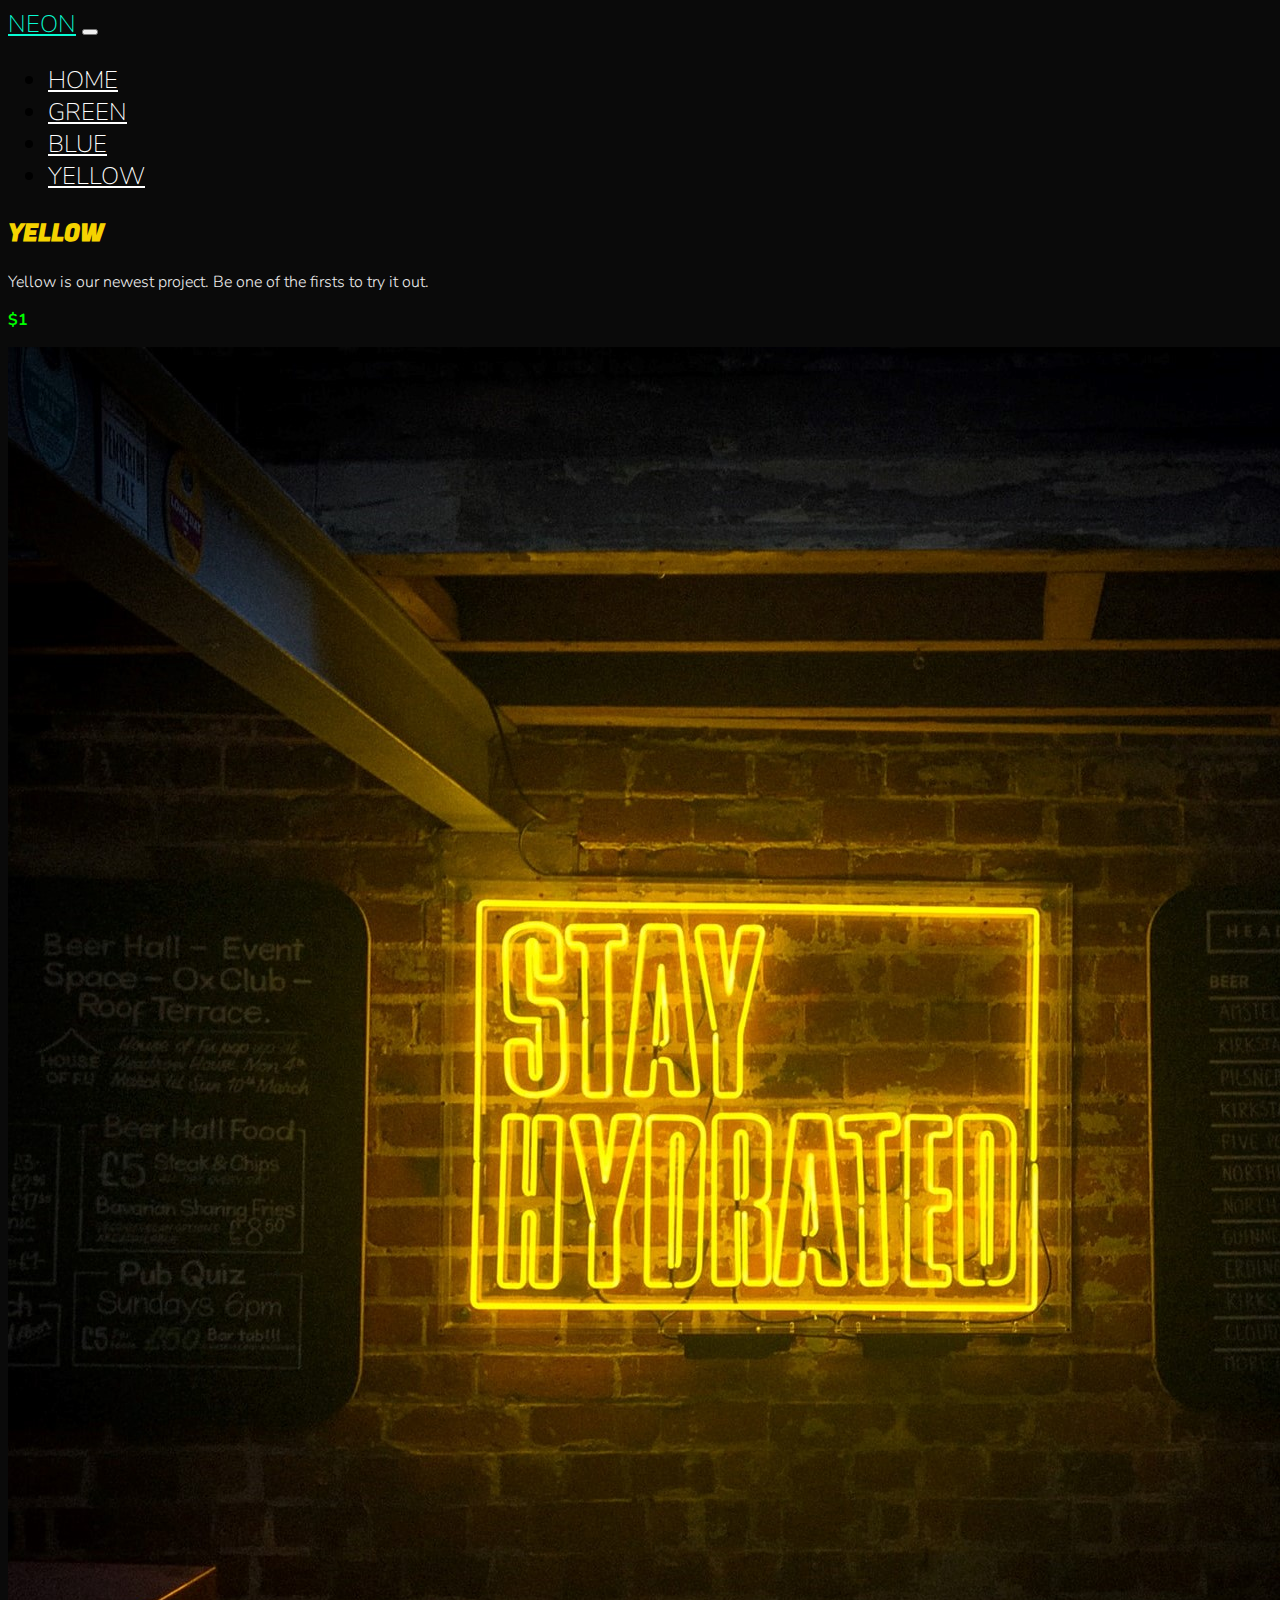
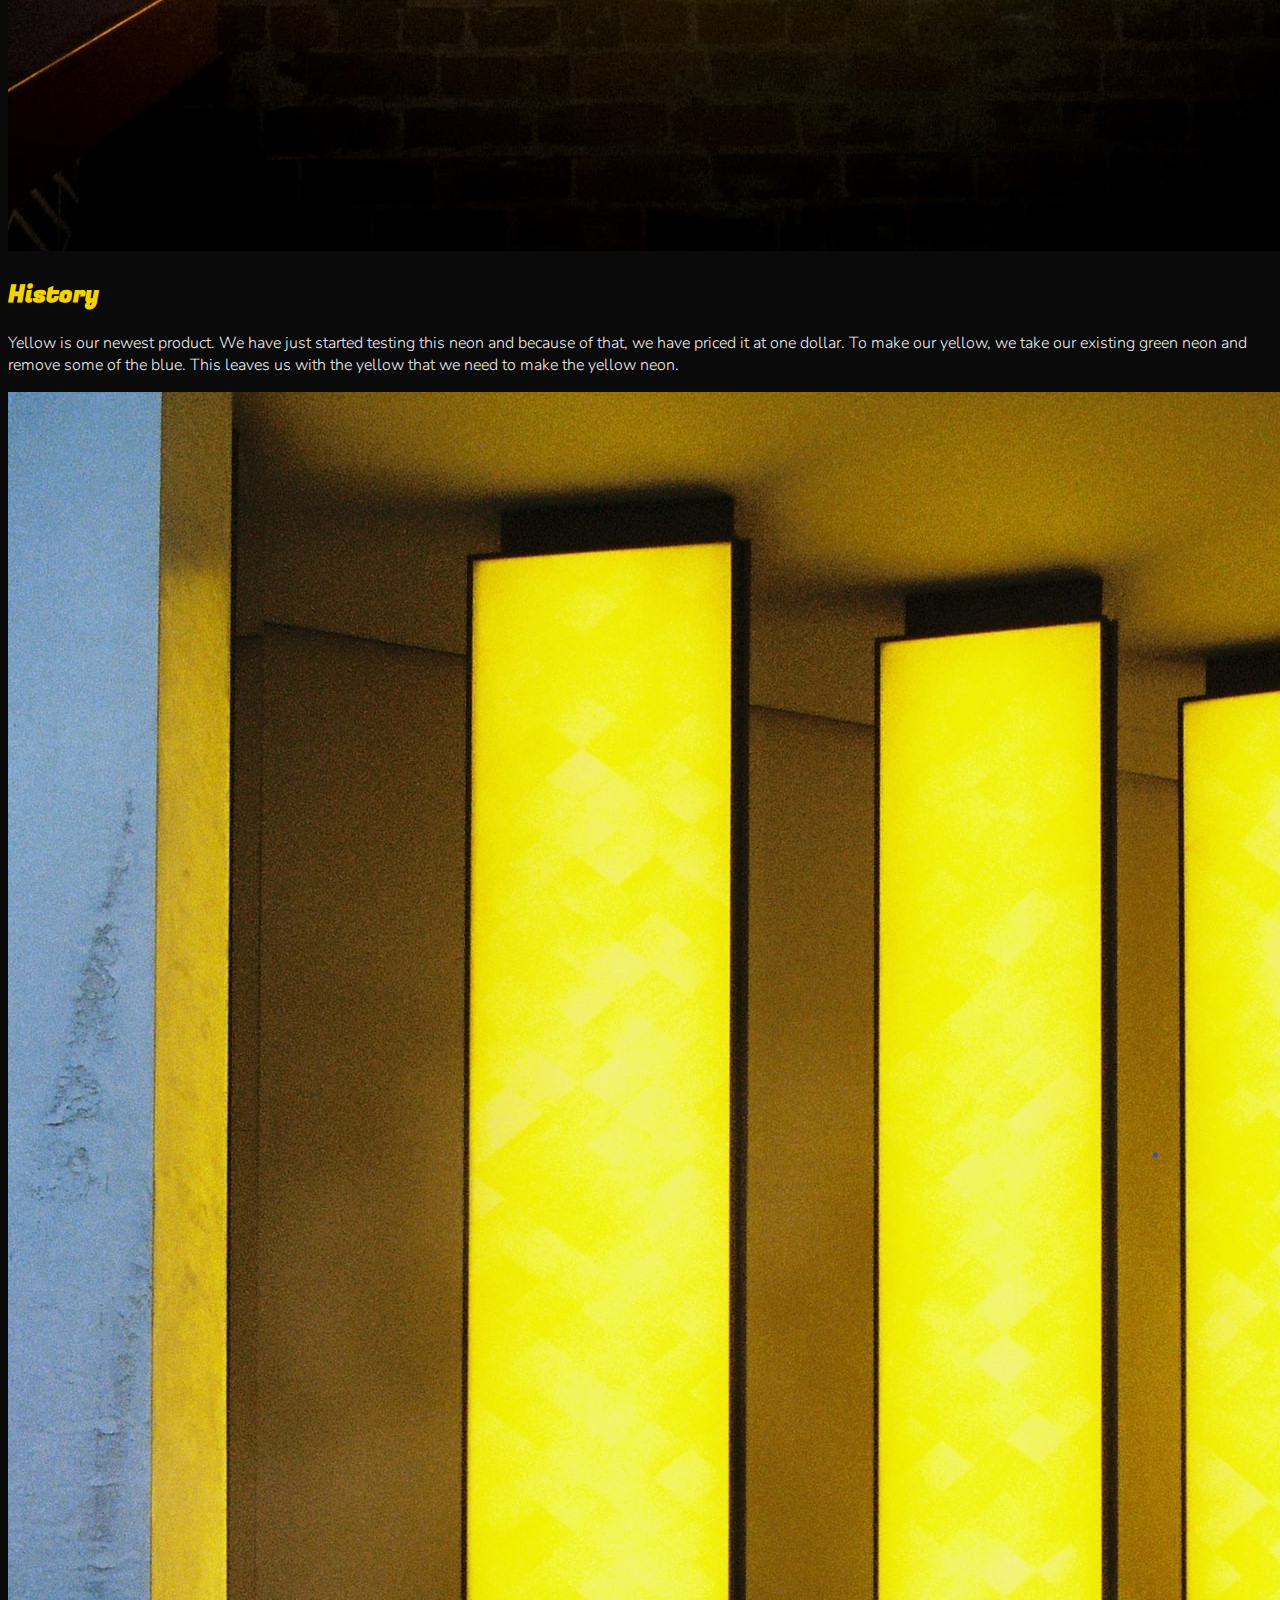
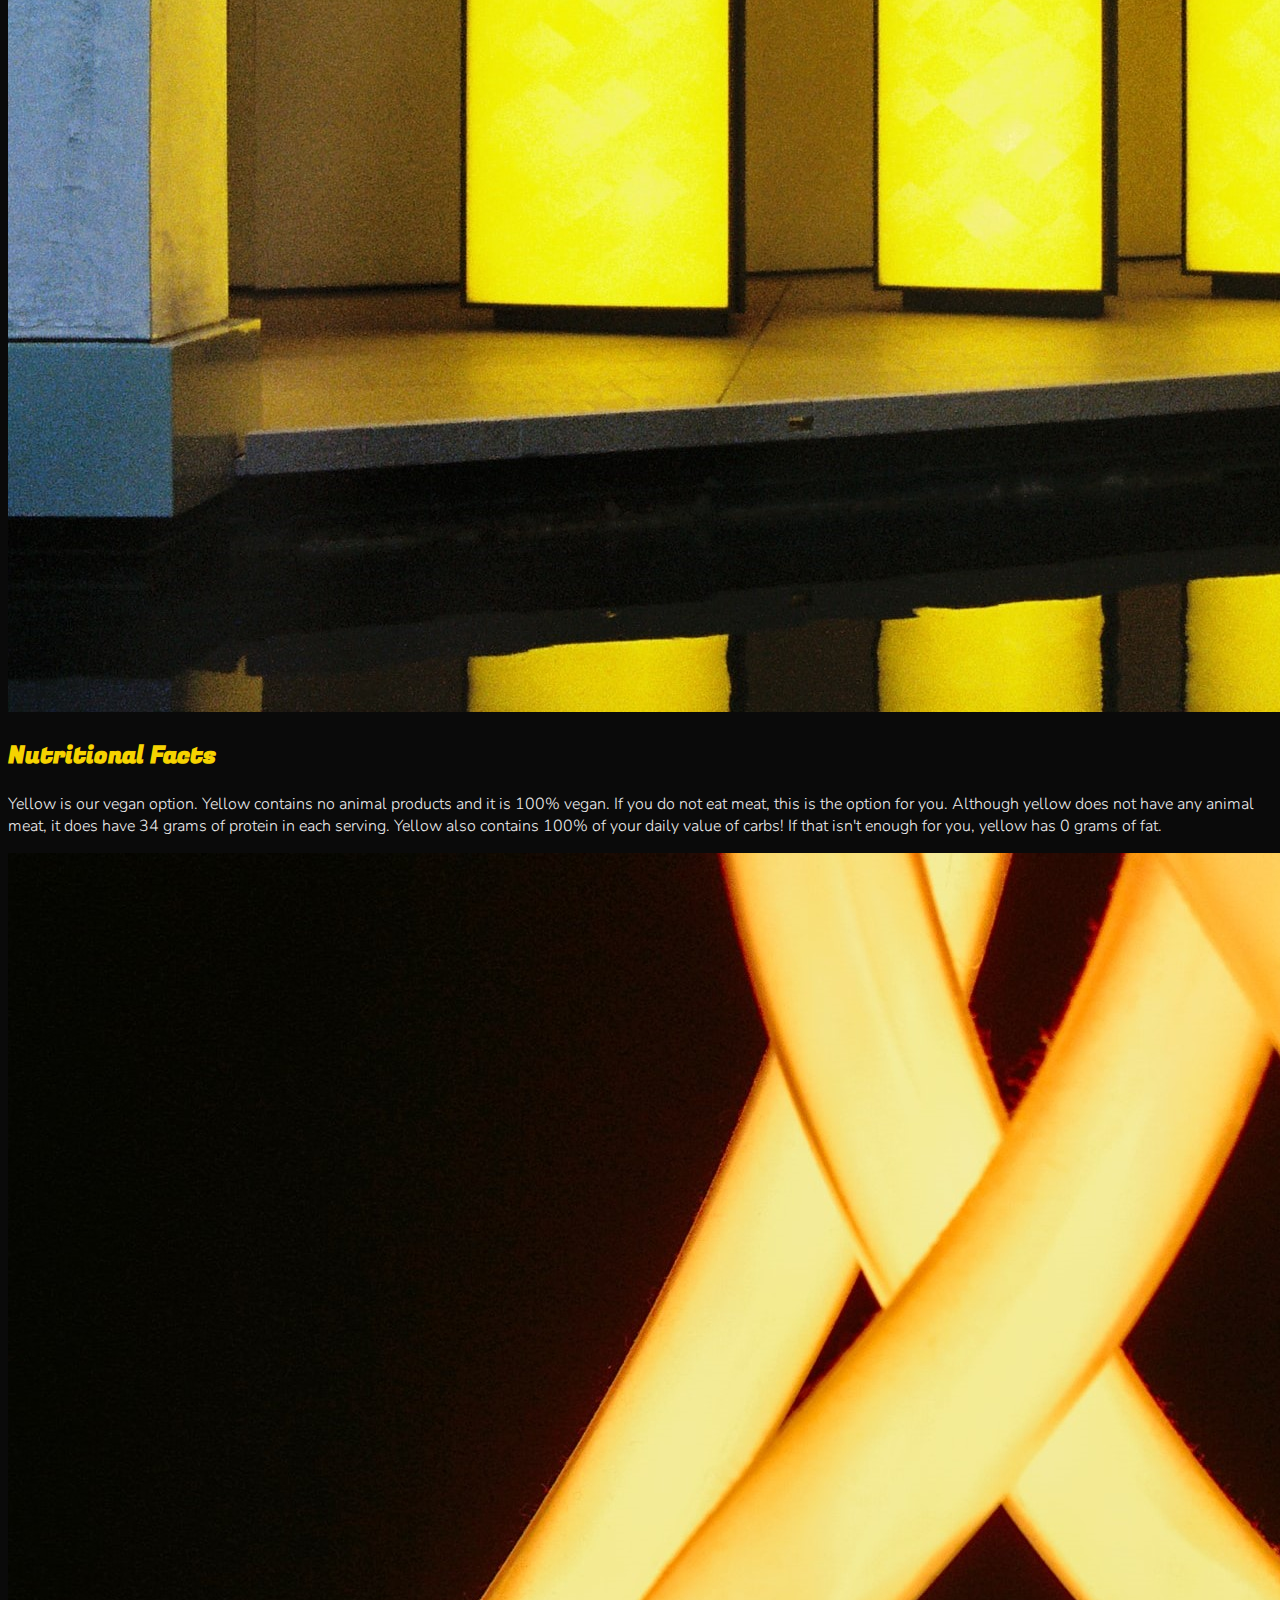
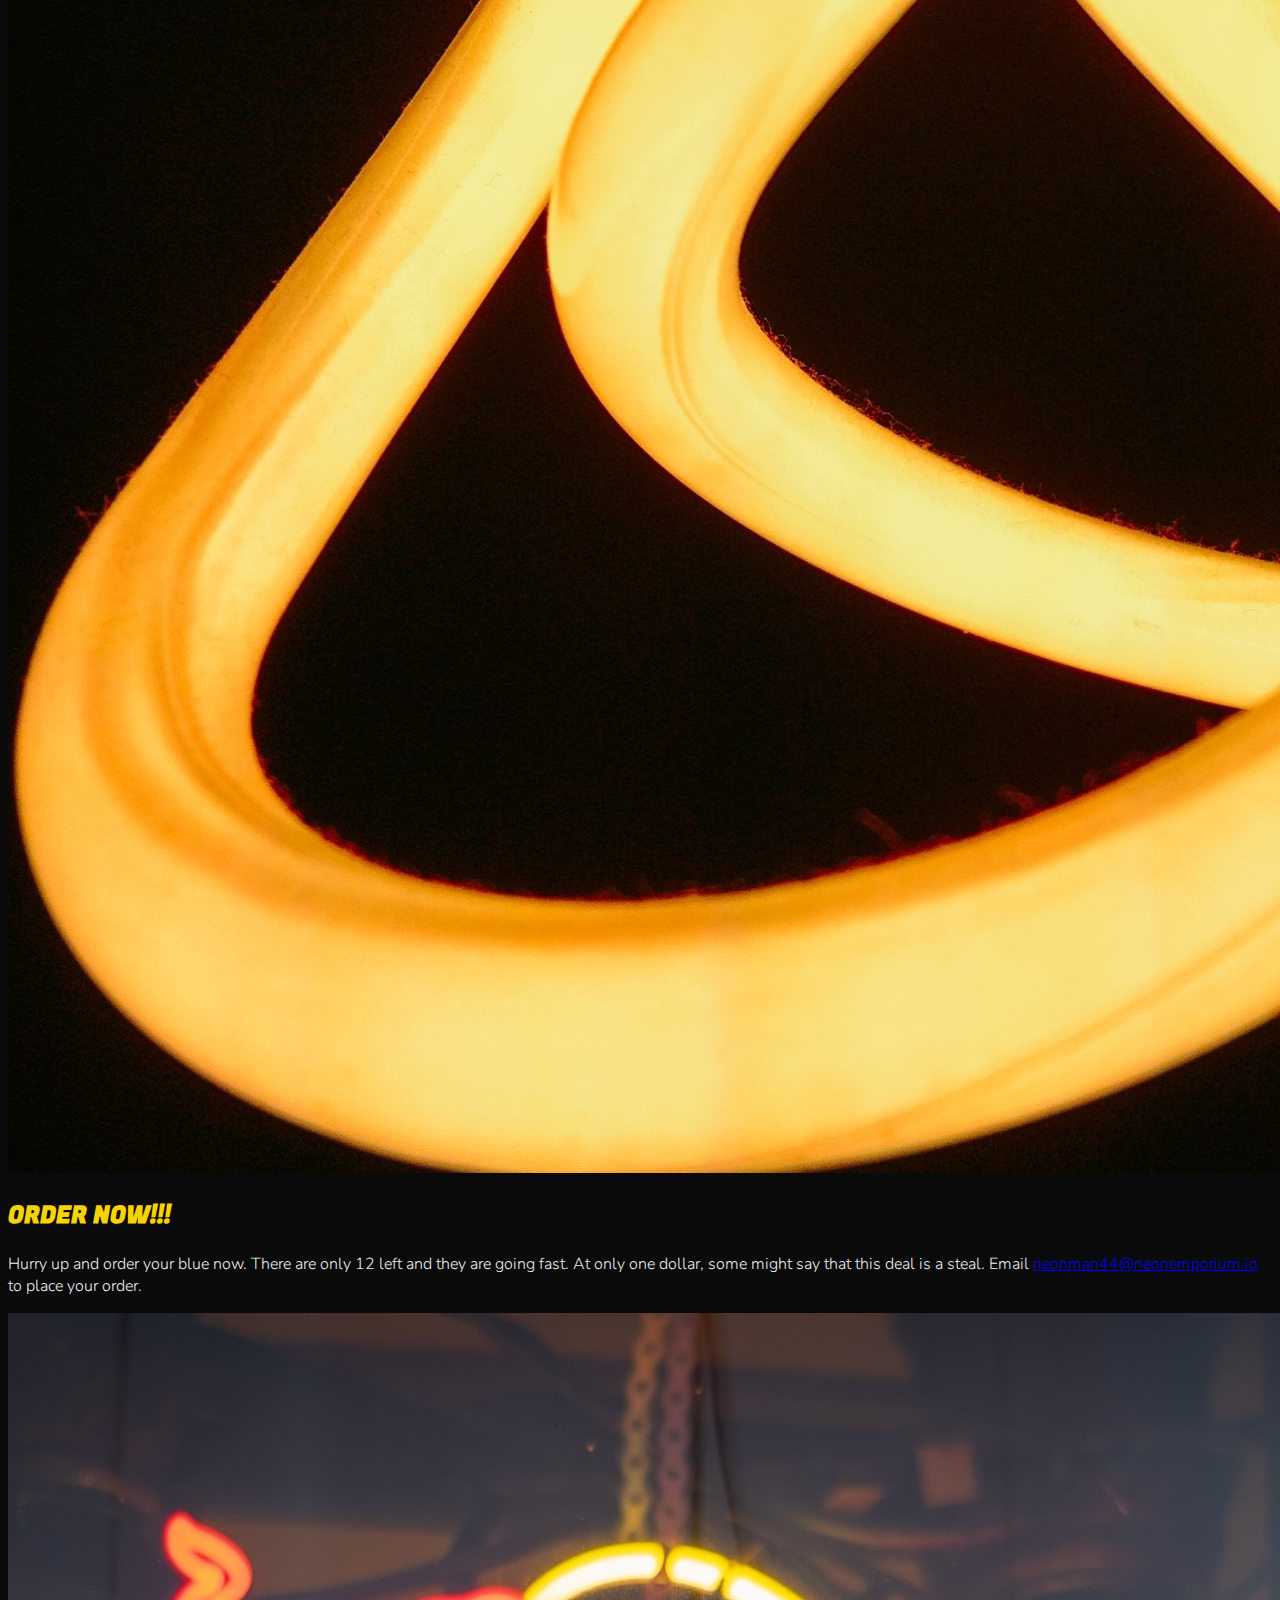
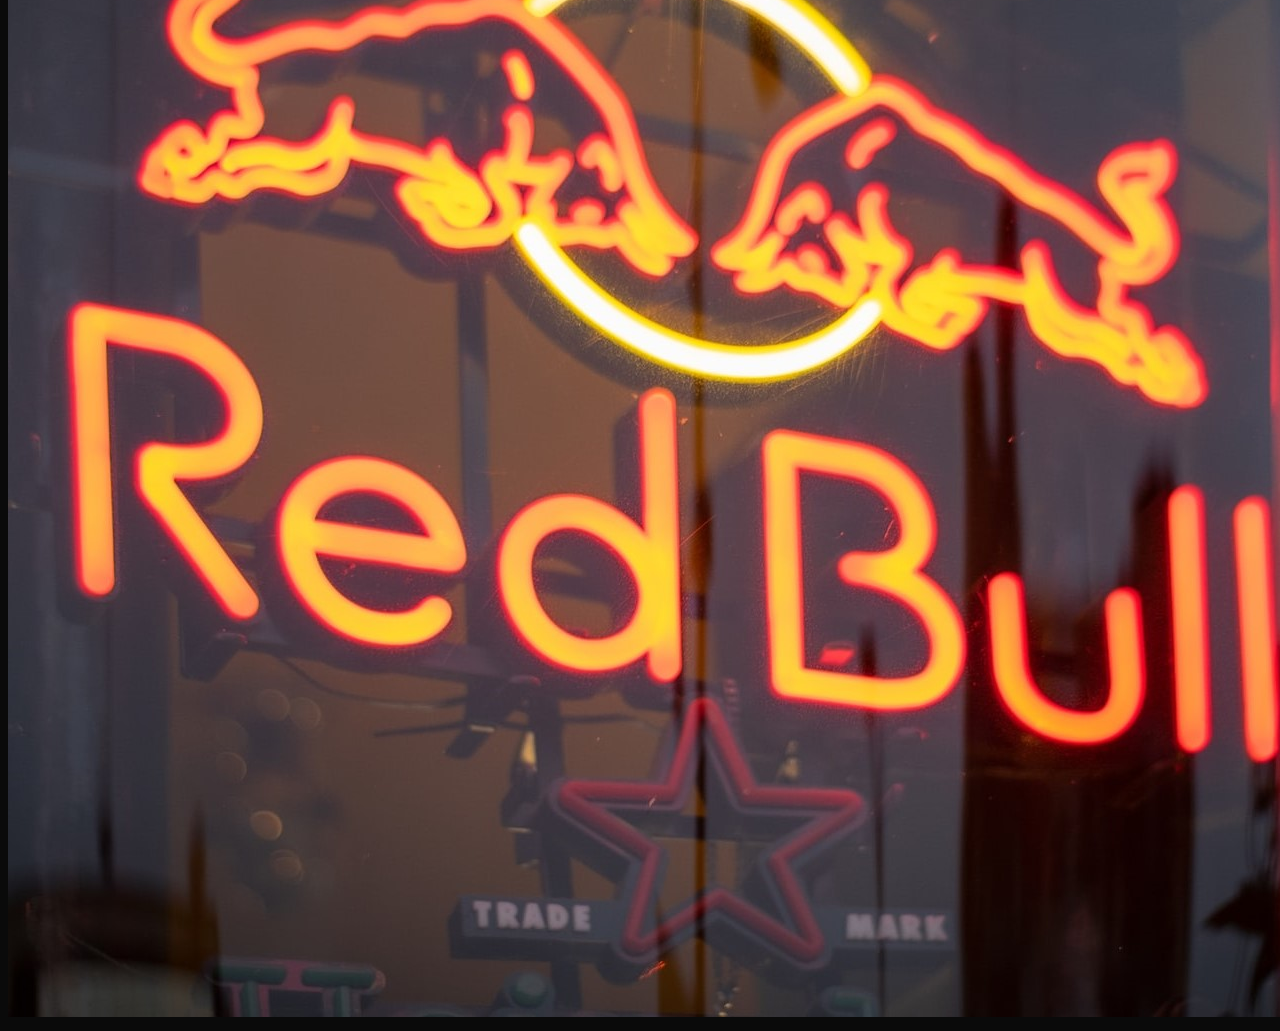
<file: YELLOW.html>
<!doctype html>
<html lang="en">

<head>
    
    <link rel="icon" href="imgs/icon.jpg">
    
    <!-- Google Font -->
    <link href="https://fonts.googleapis.com/css?family=Nunito:200,300,400,700" rel="stylesheet">

    <!-- Google Font -->
    <link rel="preconnect" href="https://fonts.gstatic.com">
    <link href="https://fonts.googleapis.com/css2?family=Fugaz+One&display=swap" rel="stylesheet">


    <!-- Bootstrap CSS -->
    <link rel="stylesheet" href="https://stackpath.bootstrapcdn.com/bootstrap/4.1.3/css/bootstrap.min.css" integrity="sha384-MCw98/SFnGE8fJT3GXwEOngsV7Zt27NXFoaoApmYm81iuXoPkFOJwJ8ERdknLPMO"
        crossorigin="anonymous">

    <link rel="stylesheet" href="css/styles.css">

    <title>Wharton - Final Project</title>
</head>

<body class="px-0 bottom">
    
    <!-- This navbar was borrowed from a bootstrap tutorial class I found on Udemy. The course is The Web Developer Bootcamp 2021 by Colt Steele. I used other examples from his course to dress up my site.-->

    <nav id="mainNavbar" class="navbar navbar-dark navbar-expand-md py-0 fixed-top">
        <a href="index.html" class="navbar-brand">NEON</a>
        <button class="navbar-toggler" data-toggle="collapse" data-target="#links" aria-label="Toggle navbar">
            <span class="navbar-toggler-icon"></span>
        </button>
        <div class="collapse navbar-collapse" id="links">
            <ul class="navbar-nav">
                <li class="nav-item">
                    <a href="index.html" class="nav-link">HOME</a>
                </li>
                <li class="nav-item">
                    <a href="GREEN.html" class="nav-link">GREEN</a>
                </li>
                <li class="nav-item">
                    <a href="BLUE.html" class="nav-link">BLUE</a>
                </li>
                <li class="nav-item">
                    <a href="YELLOW.html" class="nav-link">YELLOW</a>
                </li>
            </ul>
        </div>
    </nav>
    <main class="container-fluid px-0">
        <div class="row align-items-center">
            <div class="col-6">
                <h2 class="text-center yellow">YELLOW</h2>
                <p class="text-center custom-paragraph">Yellow is our newest project. Be one of the firsts to try it out. </p>
                <p class="money text-center">$1</p>
            </div>
            <div class="col-6">
                <img class="image-fluid w-100" src="imgs/yellow.jpg" alt="">
            </div>
        </div>
        <div class="row align-items-center">
            <div class="col-6">
                <h2 class="text-center yellow">History</h2>
                <p class="text-center custom-paragraph">Yellow is our newest product. We have just started testing this neon and because of that, we have priced it at one dollar. To make our yellow, we take our existing green neon and remove some of the blue. This leaves us with the yellow that we need to make the yellow neon.</p>
                <!-- <p class="money text-center">$5</p> -->
            </div>
            <div class="col-6">
                <img class="image-fluid w-100" src="imgs/yellow-2.jpg" alt="">
            </div>
        </div>
        <div class="row align-items-center">
            <div class="col-6">
                <h2 class="text-center yellow">Nutritional Facts</h2>
                <p class="text-center custom-paragraph">Yellow is our vegan option. Yellow contains no animal products and it is 100% vegan. If you do not eat meat, this is the option for you. Although yellow does not have any animal meat, it does have 34 grams of protein in each serving. Yellow also contains 100% of your daily value of carbs! If that isn't enough for you, yellow has 0 grams of fat.</p>
                <!-- <p class="money text-center">$5</p> -->
            </div>
            <div class="col-6">
                <img class="image-fluid w-100" src="imgs/yellow-3.jpg" alt="">
            </div>
        </div>
        <div class="row align-items-center">
            <div class="col-6">
                <h2 class="text-center yellow">ORDER NOW!!!</h2>
                <p class="text-center custom-paragraph">Hurry up and order your blue now. There are only 12 left and they are going fast. At only one dollar, some might say that this deal is a steal. Email <a href="mailto:neonman@neonemporium.io">neonman44@neonemporium.io</a> to place your order.</p>
            </div>
            <div class="col-6">
                <img class="image-fluid w-100" src="imgs/yellow-4.jpg" alt="">
            </div>
        </div>
    </main>
    <footer>

    </footer>
    
    <script src="https://code.jquery.com/jquery-3.3.1.slim.min.js" integrity="sha384-q8i/X+965DzO0rT7abK41JStQIAqVgRVzpbzo5smXKp4YfRvH+8abtTE1Pi6jizo"
        crossorigin="anonymous"></script>
    <script src="https://cdnjs.cloudflare.com/ajax/libs/popper.js/1.14.3/umd/popper.min.js" integrity="sha384-ZMP7rVo3mIykV+2+9J3UJ46jBk0WLaUAdn689aCwoqbBJiSnjAK/l8WvCWPIPm49"
        crossorigin="anonymous"></script>
    <script src="https://stackpath.bootstrapcdn.com/bootstrap/4.1.3/js/bootstrap.min.js" integrity="sha384-ChfqqxuZUCnJSK3+MXmPNIyE6ZbWh2IMqE241rYiqJxyMiZ6OW/JmZQ5stwEULTy"
        crossorigin="anonymous"></script>

    <!-- This javascript function was taken from a udemy course by Colt Steele. This will change the color of the navbar when the user scrolls down the page. -->
    <script>
        $(function () {
            $(document).scroll(function () {
                var $nav = $("#mainNavbar");
                $nav.toggleClass("scrolled", $(this).scrollTop() > $nav.height());
            });
        });
    </script>
</body>

</html>
</file>
<file: css/styles.css>
body {
    background: #0a0a0a;
    font-family: "Nunito", sans-serif;
}
.main-section{
    position: relative;
    float: left;
}
.header {
    padding-top: 100;
    margin-top: 100;
    position: absolute;
}
.title {
    font-weight: 700;
}
.content {
    margin-top: 100px;
    margin-bottom: 100px;
}
/* This is the style for the main navbar */
#mainNavbar {
    font-size: 1.5rem;
    font-weight: 100;    
}
#mainNavbar .nav-link {
    color: white;
}
#mainNavbar .nav-link:hover {
    color: #f5d300;
}
#mainNavbar .navbar-brand {
    color: #09fbd3;
    font-size: 1.5rem;
}
#headingGroup span {
    color: #fe53bb;
}
#headingGroup h1 {
    font-weight: 100;
    font-size: 4rem;
}
.navbar.scrolled {
    background: #fe53bb;
    transition: background 1000ms;
}
.main-heading{
    font-family: 'Fugaz One', cursive;
    color:#eeeeee;
    font-weight: bold;
}
.green{
    font-family: 'Fugaz One', cursive;
    color: #09fbd3;
    font-weight: bold;
}
.yellow{
    font-family: 'Fugaz One', cursive;
    color:#f5d300;
    font-weight: bold;
}
.blue{
    font-family: 'Fugaz One', cursive;
    color:aqua;
    font-weight: bold;
}
.custom-paragraph{
    color: #eeeeee;
    font-weight: 300;
}
.money{
    color: lime;
    font-weight: bold;
}
.neon-weekly{
    font-style: italic;
}
@media (max-width: 1400px) {
    #headingGroup h1 {
        font-weight: 100;
        font-size: 3rem;
    }
}
</file>
